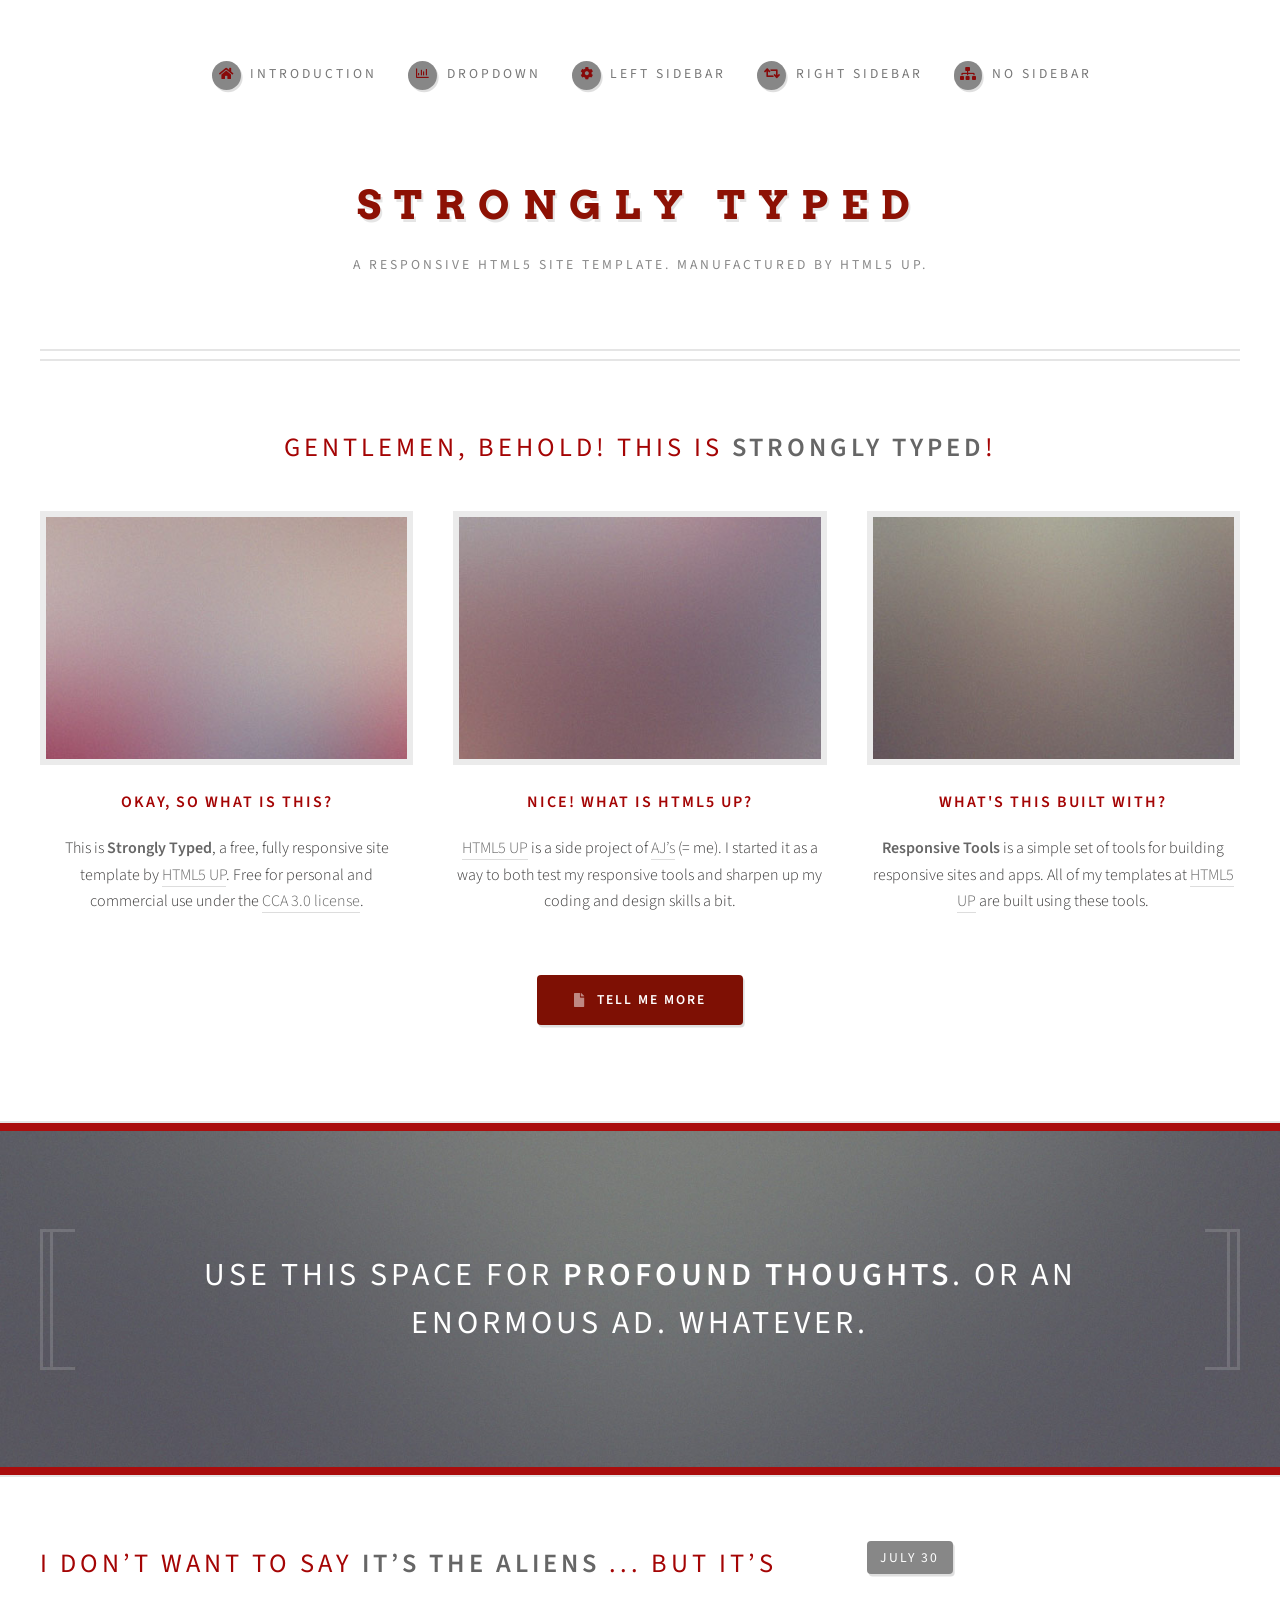
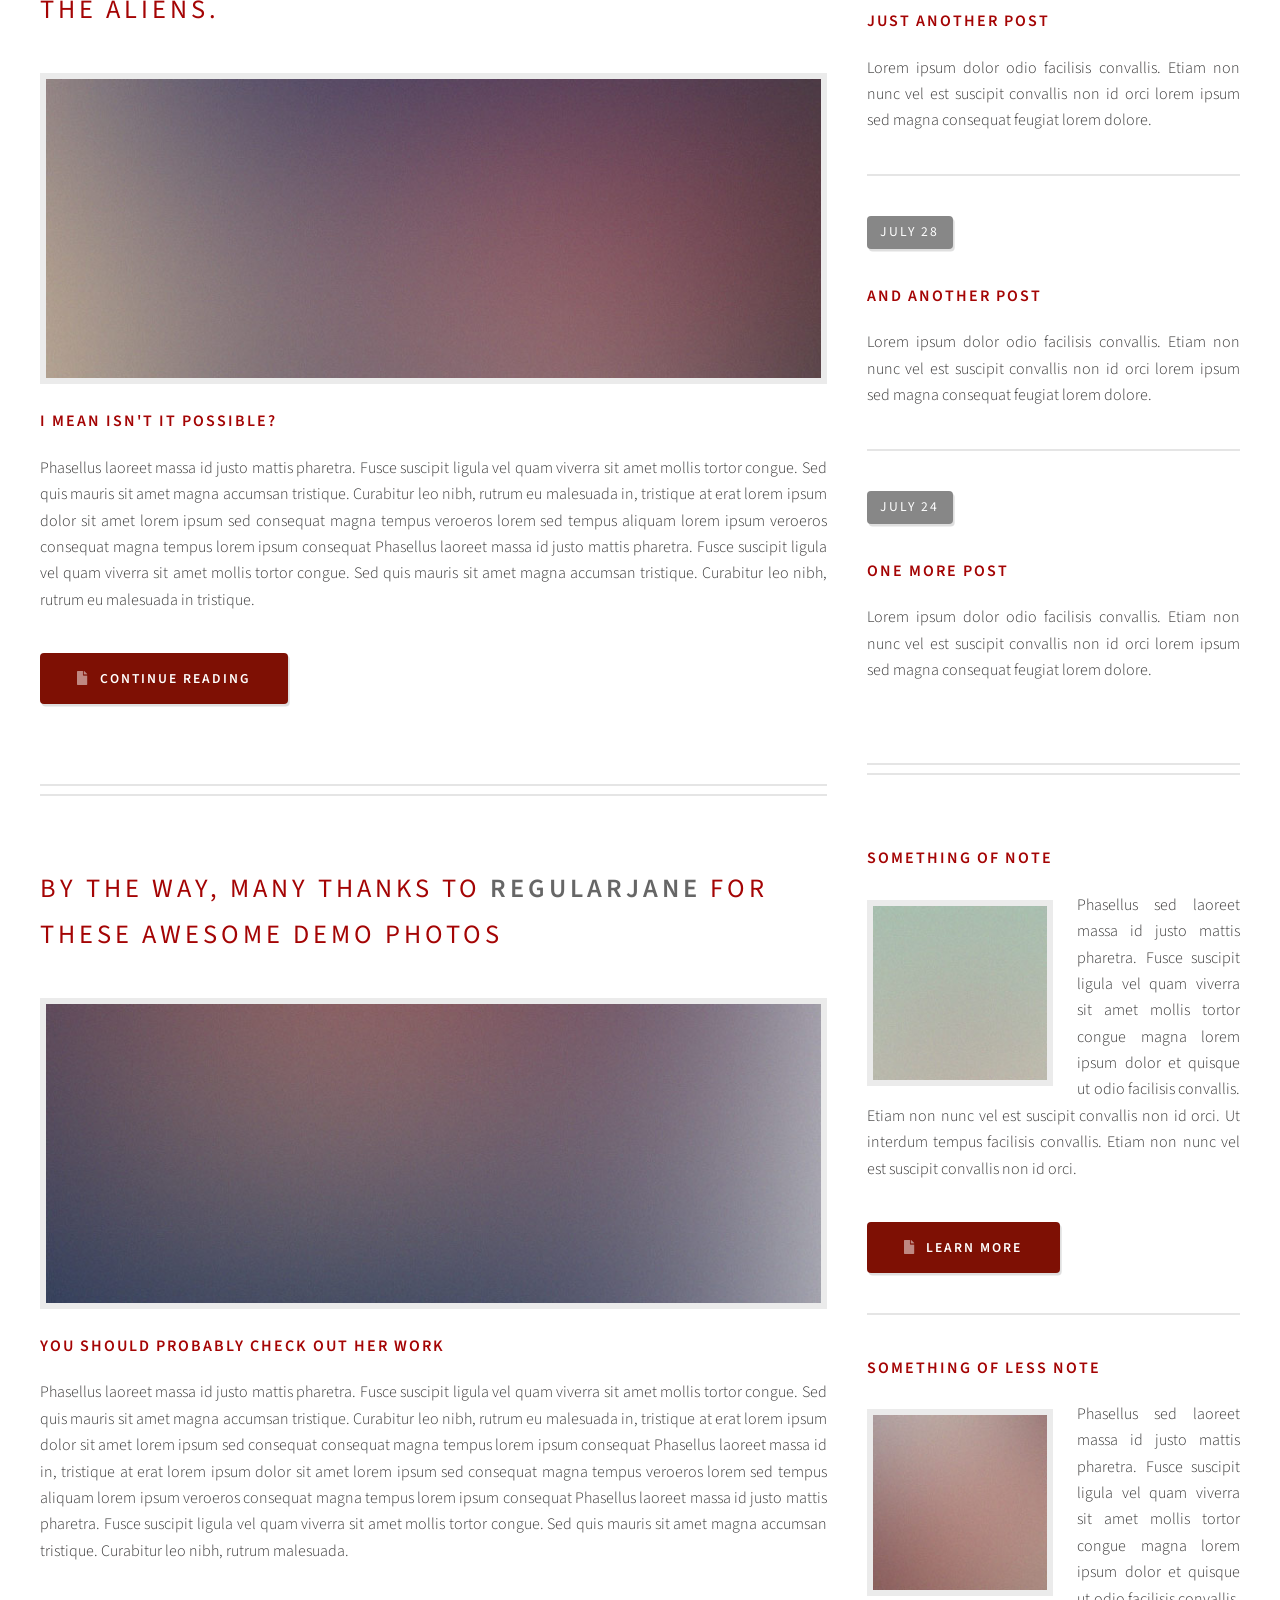
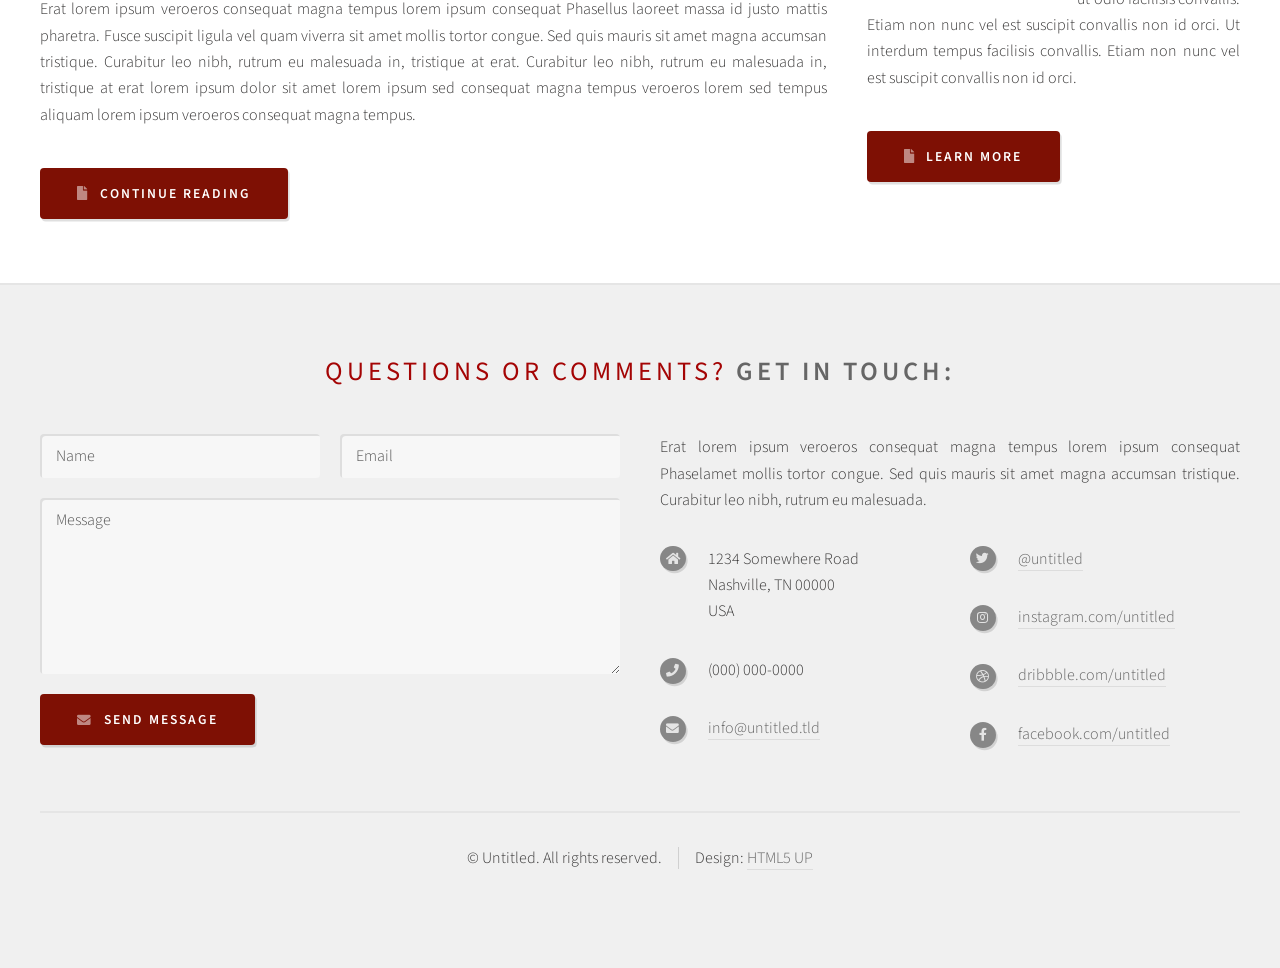
<file: index.html>
<!DOCTYPE HTML>
<!--
	Strongly Typed by HTML5 UP
	html5up.net | @ajlkn
	Free for personal and commercial use under the CCA 3.0 license (html5up.net/license)
-->
<html lang="en">
	<head>
		<title>Strongly Typed by HTML5 UP</title>
		<meta charset="utf-8" />
		<meta name="viewport" content="width=device-width, initial-scale=1" />
		<link rel="stylesheet" href="assets/css/main.css" />
	</head>
	<body class="homepage is-preload">
		<div id="page-wrapper">

			<!-- Header -->
				<section id="header">
					<div class="container">

						<!-- Logo -->
							<h1 id="logo"><a href="index.html">Strongly Typed</a></h1>
							<p>A responsive HTML5 site template. Manufactured by HTML5 UP.</p>

						<!-- Nav -->
							<nav id="nav">
								<ul>
									<li><a class="icon solid fa-home" href="index.html"><span>Introduction</span></a></li>
									<li>
										<a href="#" class="icon fa-chart-bar"><span>Dropdown</span></a>
										<ul>
											<li><a href="#">Lorem ipsum dolor</a></li>
											<li><a href="#">Magna phasellus</a></li>
											<li><a href="#">Etiam dolore nisl</a></li>
											<li>
												<a href="#">Phasellus consequat</a>
												<ul>
													<li><a href="#">Magna phasellus</a></li>
													<li><a href="#">Etiam dolore nisl</a></li>
													<li><a href="#">Phasellus consequat</a></li>
												</ul>
											</li>
											<li><a href="#">Veroeros feugiat</a></li>
										</ul>
									</li>
									<li><a class="icon solid fa-cog" href="left-sidebar.html"><span>Left Sidebar</span></a></li>
									<li><a class="icon solid fa-retweet" href="right-sidebar.html"><span>Right Sidebar</span></a></li>
									<li><a class="icon solid fa-sitemap" href="no-sidebar.html"><span>No Sidebar</span></a></li>
								</ul>
							</nav>

					</div>
				</section>

			<!-- Features -->
				<section id="features">
					<div class="container">
						<header>
							<h2>Gentlemen, behold! This is <strong>Strongly Typed</strong>!</h2>
						</header>
						<div class="row aln-center">
							<div class="col-4 col-6-medium col-12-small">

								<!-- Feature -->
									<section>
										<a href="#" aria-label="facebook" class="image featured"><img src="images/pic01.jpg" alt="" /></a>
										<header>
											<h3>Okay, so what is this?</h3>
										</header>
										<p>This is <strong>Strongly Typed</strong>, a free, fully responsive site template
										by <a href="http://html5up.net">HTML5 UP</a>. Free for personal and commercial use under the
										<a href="http://html5up.net/license">CCA 3.0 license</a>.</p>
									</section>

							</div>
							<div class="col-4 col-6-medium col-12-small">

								<!-- Feature -->
									<section>
										<a href="#" class="image featured"><img src="images/pic02.jpg" alt="" /></a>
										<header>
											<h3>Nice! What is HTML5 UP?</h3>
										</header>
										<p><a href="http://html5up.net">HTML5 UP</a> is a side project of <a href="http://twitter.com/ajlkn">AJ’s</a> (= me).
										I started it as a way to both test my responsive tools and sharpen up my coding
										and design skills a bit.</p>
									</section>

							</div>
							<div class="col-4 col-6-medium col-12-small">

								<!-- Feature -->
									<section>
										<a href="#" class="image featured"><img src="images/pic03.jpg" alt="" /></a>
										<header>
											<h3>What's this built with?</h3>
										</header>
										<p><strong>Responsive Tools</strong> is a simple set of tools for building responsive
										sites and apps. All of my templates at <a href="http://html5up.net">HTML5 UP</a> are built using these tools.</p>
									</section>

							</div>
							<div class="col-12">
								<ul class="actions">
									<li><a href="#" class="button icon solid fa-file">Tell Me More</a></li>
								</ul>
							</div>
						</div>
					</div>
				</section>

			<!-- Banner -->
				<section id="banner">
					<div class="container">
						<p>Use this space for <strong>profound thoughts</strong>.<br />
						Or an enormous ad. Whatever.</p>
					</div>
				</section>

			<!-- Main -->
				<section id="main">
					<div class="container">
						<div class="row">

							<!-- Content -->
								<div id="content" class="col-8 col-12-medium">

									<!-- Post -->
										<article class="box post">
											<header>
												<h2><a href="#">I don’t want to say <strong>it’s the aliens</strong> ...<br />
												but it’s the aliens.</a></h2>
											</header>
											<a href="#" class="image featured"><img src="images/pic04.jpg" alt="" /></a>
											<h3>I mean isn't it possible?</h3>
											<p>Phasellus laoreet massa id justo mattis pharetra. Fusce suscipit
											ligula vel quam viverra sit amet mollis tortor congue. Sed quis mauris
											sit amet magna accumsan tristique. Curabitur leo nibh, rutrum eu malesuada
											in, tristique at erat lorem ipsum dolor sit amet lorem ipsum sed consequat
											magna tempus veroeros lorem sed tempus aliquam lorem ipsum veroeros
											consequat magna tempus lorem ipsum consequat Phasellus laoreet massa id
											justo mattis pharetra. Fusce suscipit ligula vel quam viverra sit amet
											mollis tortor congue. Sed quis mauris sit amet magna accumsan tristique.
											Curabitur leo nibh, rutrum eu malesuada in tristique.</p>
											<ul class="actions">
												<li><a href="#" class="button icon solid fa-file">Continue Reading</a></li>
											</ul>
										</article>

									<!-- Post -->
										<article class="box post">
											<header>
												<h2><a href="#">By the way, many thanks to <strong>regularjane</strong>
												for these awesome demo photos</a></h2>
											</header>
											<a href="#" class="image featured"><img src="images/pic05.jpg" alt="" /></a>
											<h3>You should probably check out her work</h3>
											<p>Phasellus laoreet massa id justo mattis pharetra. Fusce suscipit
											ligula vel quam viverra sit amet mollis tortor congue. Sed quis mauris
											sit amet magna accumsan tristique. Curabitur leo nibh, rutrum eu malesuada
											in, tristique at erat lorem ipsum dolor sit amet lorem ipsum sed consequat
											consequat magna tempus lorem ipsum consequat Phasellus laoreet massa id
											in, tristique at erat lorem ipsum dolor sit amet lorem ipsum sed consequat
											magna tempus veroeros lorem sed tempus aliquam lorem ipsum veroeros
											consequat magna tempus lorem ipsum consequat Phasellus laoreet massa id
											justo mattis pharetra. Fusce suscipit ligula vel quam viverra sit amet
											mollis tortor congue. Sed quis mauris sit amet magna accumsan tristique.
											Curabitur leo nibh, rutrum malesuada.</p>
											<p>Erat lorem ipsum veroeros consequat magna tempus lorem ipsum consequat
											Phasellus laoreet massa id justo mattis pharetra. Fusce suscipit ligula
											vel quam viverra sit amet mollis tortor congue. Sed quis mauris sit amet
											magna accumsan tristique. Curabitur leo nibh, rutrum eu malesuada in,
											tristique at erat. Curabitur leo nibh, rutrum eu malesuada in, tristique
											at erat lorem ipsum dolor sit amet lorem ipsum sed consequat magna
											tempus veroeros lorem sed tempus aliquam lorem ipsum veroeros consequat
											magna tempus.</p>
											<ul class="actions">
												<li><a href="#" class="button icon solid fa-file">Continue Reading</a></li>
											</ul>
										</article>

								</div>

							<!-- Sidebar -->
								<div id="sidebar" class="col-4 col-12-medium">

									<!-- Excerpts -->
										<section>
											<ul class="divided">
												<li>

													<!-- Excerpt -->
														<article class="box excerpt">
															<header>
																<span class="date">July 30</span>
																<h3><a href="#">Just another post</a></h3>
															</header>
															<p>Lorem ipsum dolor odio facilisis convallis. Etiam non nunc vel est
															suscipit convallis non id orci lorem ipsum sed magna consequat feugiat lorem dolore.</p>
														</article>

												</li>
												<li>

													<!-- Excerpt -->
														<article class="box excerpt">
															<header>
																<span class="date">July 28</span>
																<h3><a href="#">And another post</a></h3>
															</header>
															<p>Lorem ipsum dolor odio facilisis convallis. Etiam non nunc vel est
															suscipit convallis non id orci lorem ipsum sed magna consequat feugiat lorem dolore.</p>
														</article>

												</li>
												<li>

													<!-- Excerpt -->
														<article class="box excerpt">
															<header>
																<span class="date">July 24</span>
																<h3><a href="#">One more post</a></h3>
															</header>
															<p>Lorem ipsum dolor odio facilisis convallis. Etiam non nunc vel est
															suscipit convallis non id orci lorem ipsum sed magna consequat feugiat lorem dolore.</p>
														</article>

												</li>
											</ul>
										</section>

									<!-- Highlights -->
										<section>
											<ul class="divided">
												<li>

													<!-- Highlight -->
														<article class="box highlight">
															<header>
																<h3><a href="#">Something of note</a></h3>
															</header>
															<a href="#" class="image left"><img src="images/pic06.jpg" alt="" /></a>
															<p>Phasellus sed laoreet massa id justo mattis pharetra. Fusce suscipit ligula vel quam
															viverra sit amet mollis tortor congue magna lorem ipsum dolor et quisque ut odio facilisis
															convallis. Etiam non nunc vel est suscipit convallis non id orci. Ut interdum tempus
															facilisis convallis. Etiam non nunc vel est suscipit convallis non id orci.</p>
															<ul class="actions">
																<li><a href="#" class="button icon solid fa-file">Learn More</a></li>
															</ul>
														</article>

												</li>
												<li>

													<!-- Highlight -->
														<article class="box highlight">
															<header>
																<h3><a href="#">Something of less note</a></h3>
															</header>
															<a href="#" class="image left"><img src="images/pic07.jpg" alt="" /></a>
															<p>Phasellus sed laoreet massa id justo mattis pharetra. Fusce suscipit ligula vel quam
															viverra sit amet mollis tortor congue magna lorem ipsum dolor et quisque ut odio facilisis
															convallis. Etiam non nunc vel est suscipit convallis non id orci. Ut interdum tempus
															facilisis convallis. Etiam non nunc vel est suscipit convallis non id orci.</p>
															<ul class="actions">
																<li><a href="#" class="button icon solid fa-file">Learn More</a></li>
															</ul>
														</article>

												</li>
											</ul>
										</section>

								</div>

						</div>
					</div>
				</section>

			<!-- Footer -->
				<section id="footer">
					<div class="container">
						<header>
							<h2>Questions or comments? <strong>Get in touch:</strong></h2>
						</header>
						<div class="row">
							<div class="col-6 col-12-medium">
								<section>
									<form method="post" action="#">
										<div class="row gtr-50">
											<div class="col-6 col-12-small">
												<input name="name" placeholder="Name" type="text" />
											</div>
											<div class="col-6 col-12-small">
												<input name="email" placeholder="Email" type="text" />
											</div>
											<div class="col-12">
												<textarea name="message" placeholder="Message"></textarea>
											</div>
											<div class="col-12">
												<a href="#" class="form-button-submit button icon solid fa-envelope">Send Message</a>
											</div>
										</div>
									</form>
								</section>
							</div>
							<div class="col-6 col-12-medium">
								<section>
									<p>Erat lorem ipsum veroeros consequat magna tempus lorem ipsum consequat Phaselamet
									mollis tortor congue. Sed quis mauris sit amet magna accumsan tristique. Curabitur
									leo nibh, rutrum eu malesuada.</p>
									<div class="row">
										<div class="col-6 col-12-small">
											<ul class="icons">
												<li class="icon solid fa-home">
													1234 Somewhere Road<br />
													Nashville, TN 00000<br />
													USA
												</li>
												<li class="icon solid fa-phone">
													(000) 000-0000
												</li>
												<li class="icon solid fa-envelope">
													<a href="#">info@untitled.tld</a>
												</li>
											</ul>
										</div>
										<div class="col-6 col-12-small">
											<ul class="icons">
												<li class="icon brands fa-twitter">
													<a href="#">@untitled</a>
												</li>
												<li class="icon brands fa-instagram">
													<a href="#">instagram.com/untitled</a>
												</li>
												<li class="icon brands fa-dribbble">
													<a href="#">dribbble.com/untitled</a>
												</li>
												<li class="icon brands fa-facebook-f">
													<a href="#">facebook.com/untitled</a>
												</li>
											</ul>
										</div>
									</div>
								</section>
							</div>
						</div>
					</div>
					<div id="copyright" class="container">
						<ul class="links">
							<li>&copy; Untitled. All rights reserved.</li><li>Design: <a href="http://html5up.net">HTML5 UP</a></li>
						</ul>
					</div>
				</section>

		</div>

		<!-- Scripts -->
			<script src="assets/js/jquery.min.js"></script>
			<script src="assets/js/jquery.dropotron.min.js"></script>
			<script src="assets/js/browser.min.js"></script>
			<script src="assets/js/breakpoints.min.js"></script>
			<script src="assets/js/util.js"></script>
			<script src="assets/js/main.js"></script>

	</body>
</html>
</file>
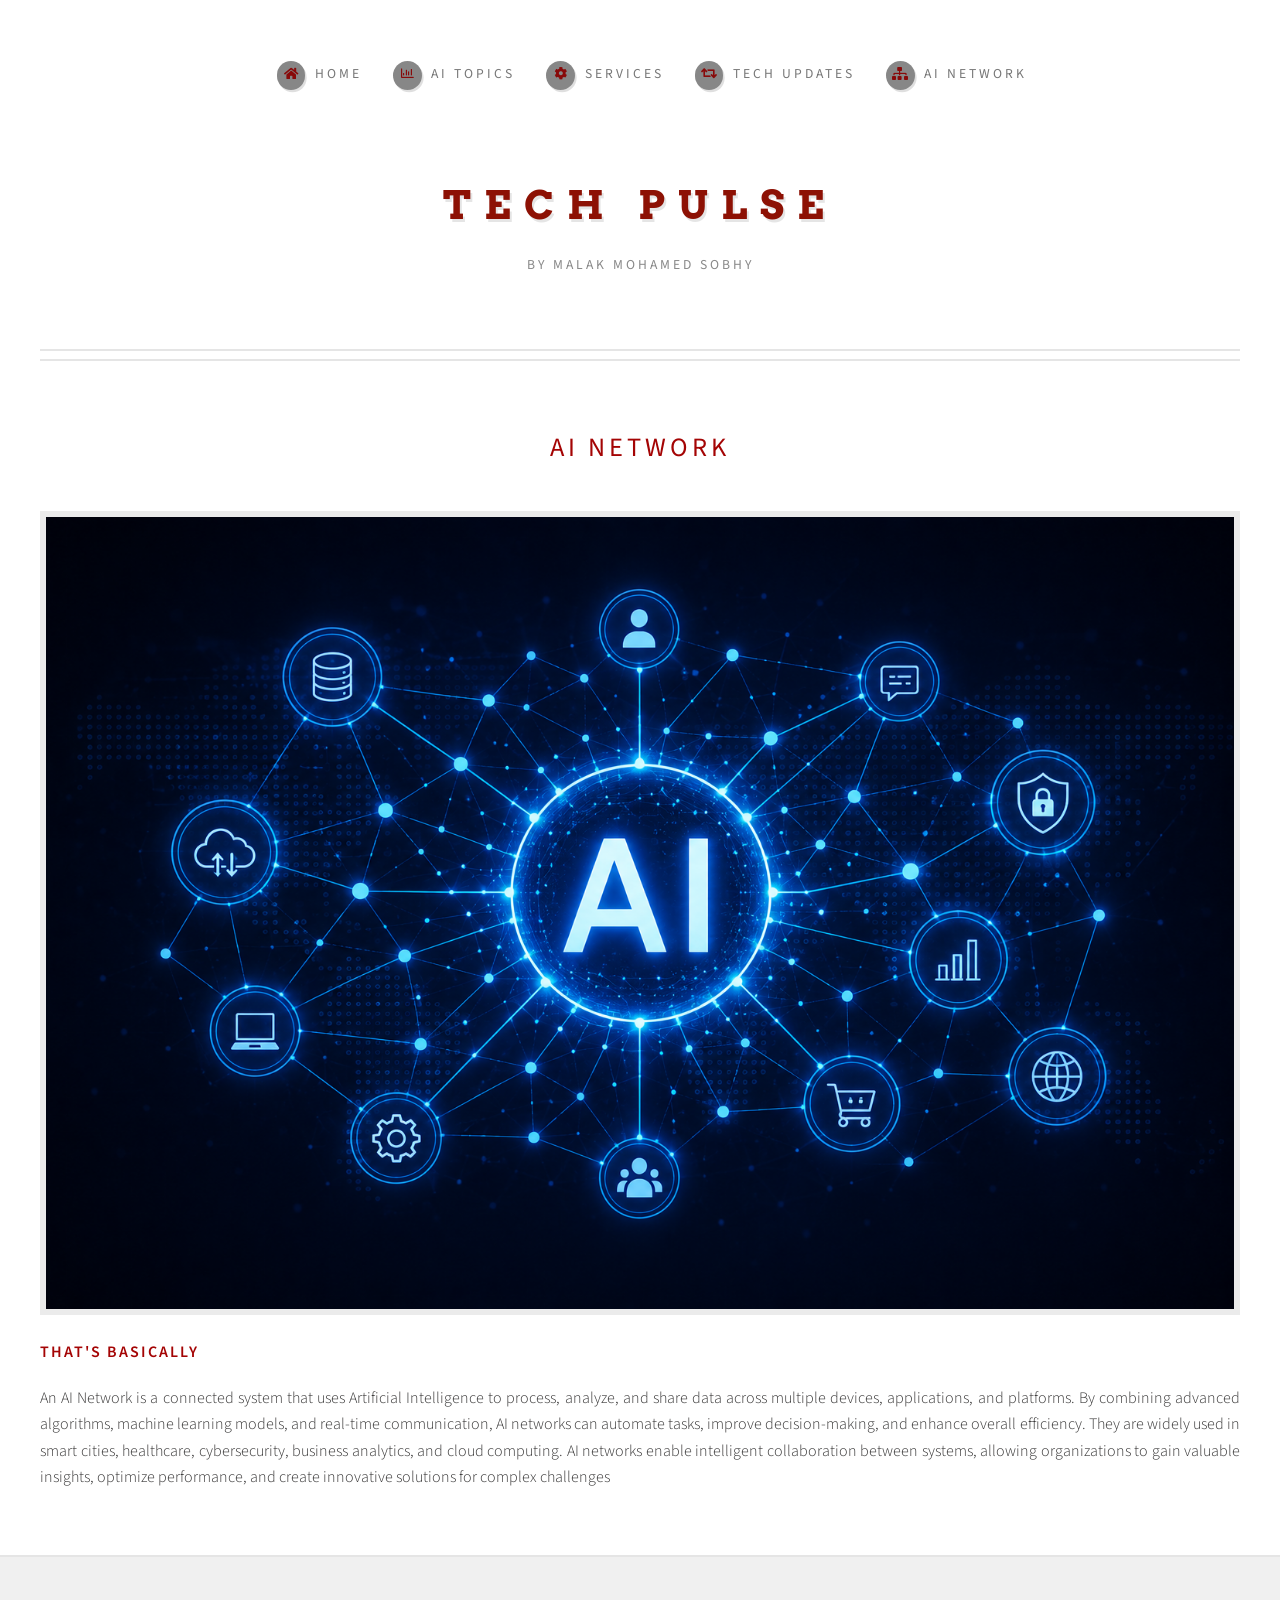
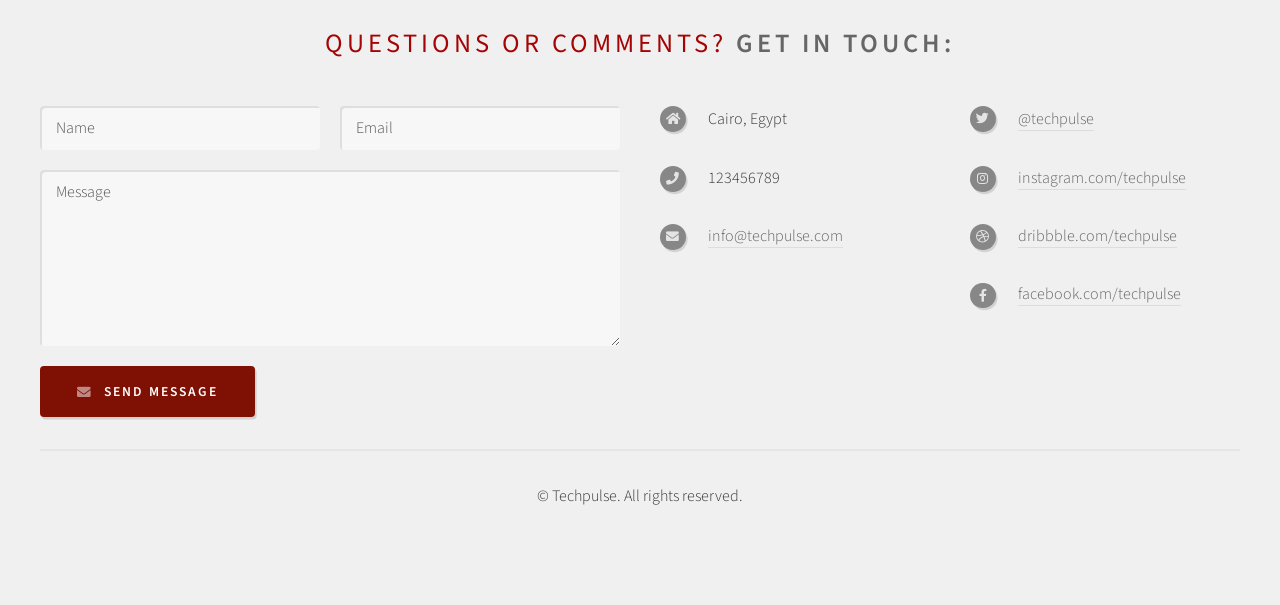
<file: ai-network.html>
<!DOCTYPE HTML>
<!--
	Strongly Typed by HTML5 UP
	html5up.net | @ajlkn
	Free for personal and commercial use under the CCA 3.0 license (html5up.net/license)
-->
<html lang="en">
	<head>
		<title>AI Network - Tech Pulse</title>
		<meta charset="utf-8" />
		<meta name="viewport" content="width=device-width, initial-scale=1, user-scalable=no" />
		<link rel="stylesheet" href="assets/css/main.css" />
	</head>
	<body class="no-sidebar is-preload">
		<div id="page-wrapper">

			<!-- Header -->
				<section id="header">
					<div class="container">

						<!-- Logo -->
							<h1 id="logo"><a href="index.html">Tech Pulse</a></h1>
							<p>By Malak Mohamed Sobhy</p>

						<!-- Nav -->
							<nav id="nav">
								<ul>
									<li><a class="icon solid fa-home" href="index.html"><span>Home</span></a></li>
									<li>
										<a href="#" class="icon fa-chart-bar"><span>AI Topics</span></a>
										<ul>
											<li><a href="#">Web Development</a></li>
											<li><a href="#">Mobile Apps</a></li>
											<li><a href="#">UI/UX Design</a></li>
											<li>
												<a href="#">Artificial Intelligence</a>
											</li>
											<li><a href="#">Tech News</a></li>
										</ul>
									</li>
									<li><a class="icon solid fa-cog" href="services.html"><span>Services</span></a></li>
									<li><a class="icon solid fa-retweet" href="tech-updates.html"><span>Tech Updates</span></a></li>
									<li><a class="icon solid fa-sitemap" href="ai-network.html"><span>AI Network</span></a></li>
								</ul>
							</nav>

					</div>
				</section>

			<!-- Main -->
				<section id="main">
					<div class="container">
						<div id="content">

							<!-- Post -->
								<article class="box post">
									<header>
										<h2> AI Network</h2>
									</header>
									<span class="image featured"><img src="images/pic7.png" alt="" /></span>
									<h3>that's basically </h3>
									<p>
										An AI Network is a connected system that uses Artificial Intelligence to process, 
										analyze, and share data across multiple devices, applications, and platforms.
										By combining advanced algorithms, machine learning models, and real-time communication,
										AI networks can automate tasks, improve decision-making, and enhance overall efficiency.
									 They are widely used in smart cities, healthcare, cybersecurity, business analytics, and cloud computing.
									 AI networks enable intelligent collaboration between systems, allowing organizations to gain valuable insights,
									 optimize performance, and create innovative solutions for complex challenges
									</p>
								</article>

						</div>
					</div>
				</section>

			<!-- Footer -->
				<section id="footer">
					<div class="container">
						<header>
							<h2>Questions or comments? <strong>Get in touch:</strong></h2>
						</header>
						<div class="row">
							<div class="col-6 col-12-medium">
								<section>
									<form method="post" action="#">
										<div class="row gtr-50">
											<div class="col-6 col-12-small">
												<input name="name" placeholder="Name" type="text" />
											</div>
											<div class="col-6 col-12-small">
												<input name="email" placeholder="Email" type="text" />
											</div>
											<div class="col-12">
												<textarea name="message" placeholder="Message"></textarea>
											</div>
											<div class="col-12">
												<a href="#" class="form-button-submit button icon solid fa-envelope">Send Message</a>
											</div>
										</div>
									</form>
								</section>
							</div>
							<div class="col-6 col-12-medium">
								<section>
									<div class="row">
										<div class="col-6 col-12-small">
											<ul class="icons">
												<li class="icon solid fa-home">
													Cairo, Egypt
												</li>
												<li class="icon solid fa-phone">
													123456789
												</li>
												<li class="icon solid fa-envelope">
													<a href="#">info@techpulse.com</a>
												</li>
											</ul>
										</div>
										<div class="col-6 col-12-small">
											<ul class="icons">
												<li class="icon brands fa-twitter">
													<a href="#">@techpulse</a>
												</li>
												<li class="icon brands fa-instagram">
													<a href="#">instagram.com/techpulse</a>
												</li>
												<li class="icon brands fa-dribbble">
													<a href="#">dribbble.com/techpulse</a>
												</li>
												<li class="icon brands fa-facebook-f">
													<a href="#">facebook.com/techpulse</a>
												</li>
											</ul>
										</div>
									</div>
								</section>
							</div>
						</div>
					</div>
					<div id="copyright" class="container">
						<ul class="links">
							<li>&copy; Techpulse. All rights reserved.</li>
						</ul>
					</div>
				</section>

		</div>

		<!-- Scripts -->
			<script src="assets/js/jquery.min.js"></script>
			<script src="assets/js/jquery.dropotron.min.js"></script>
			<script src="assets/js/browser.min.js"></script>
			<script src="assets/js/breakpoints.min.js"></script>
			<script src="assets/js/util.js"></script>
			<script src="assets/js/main.js"></script>

	</body>
</html>
</file>
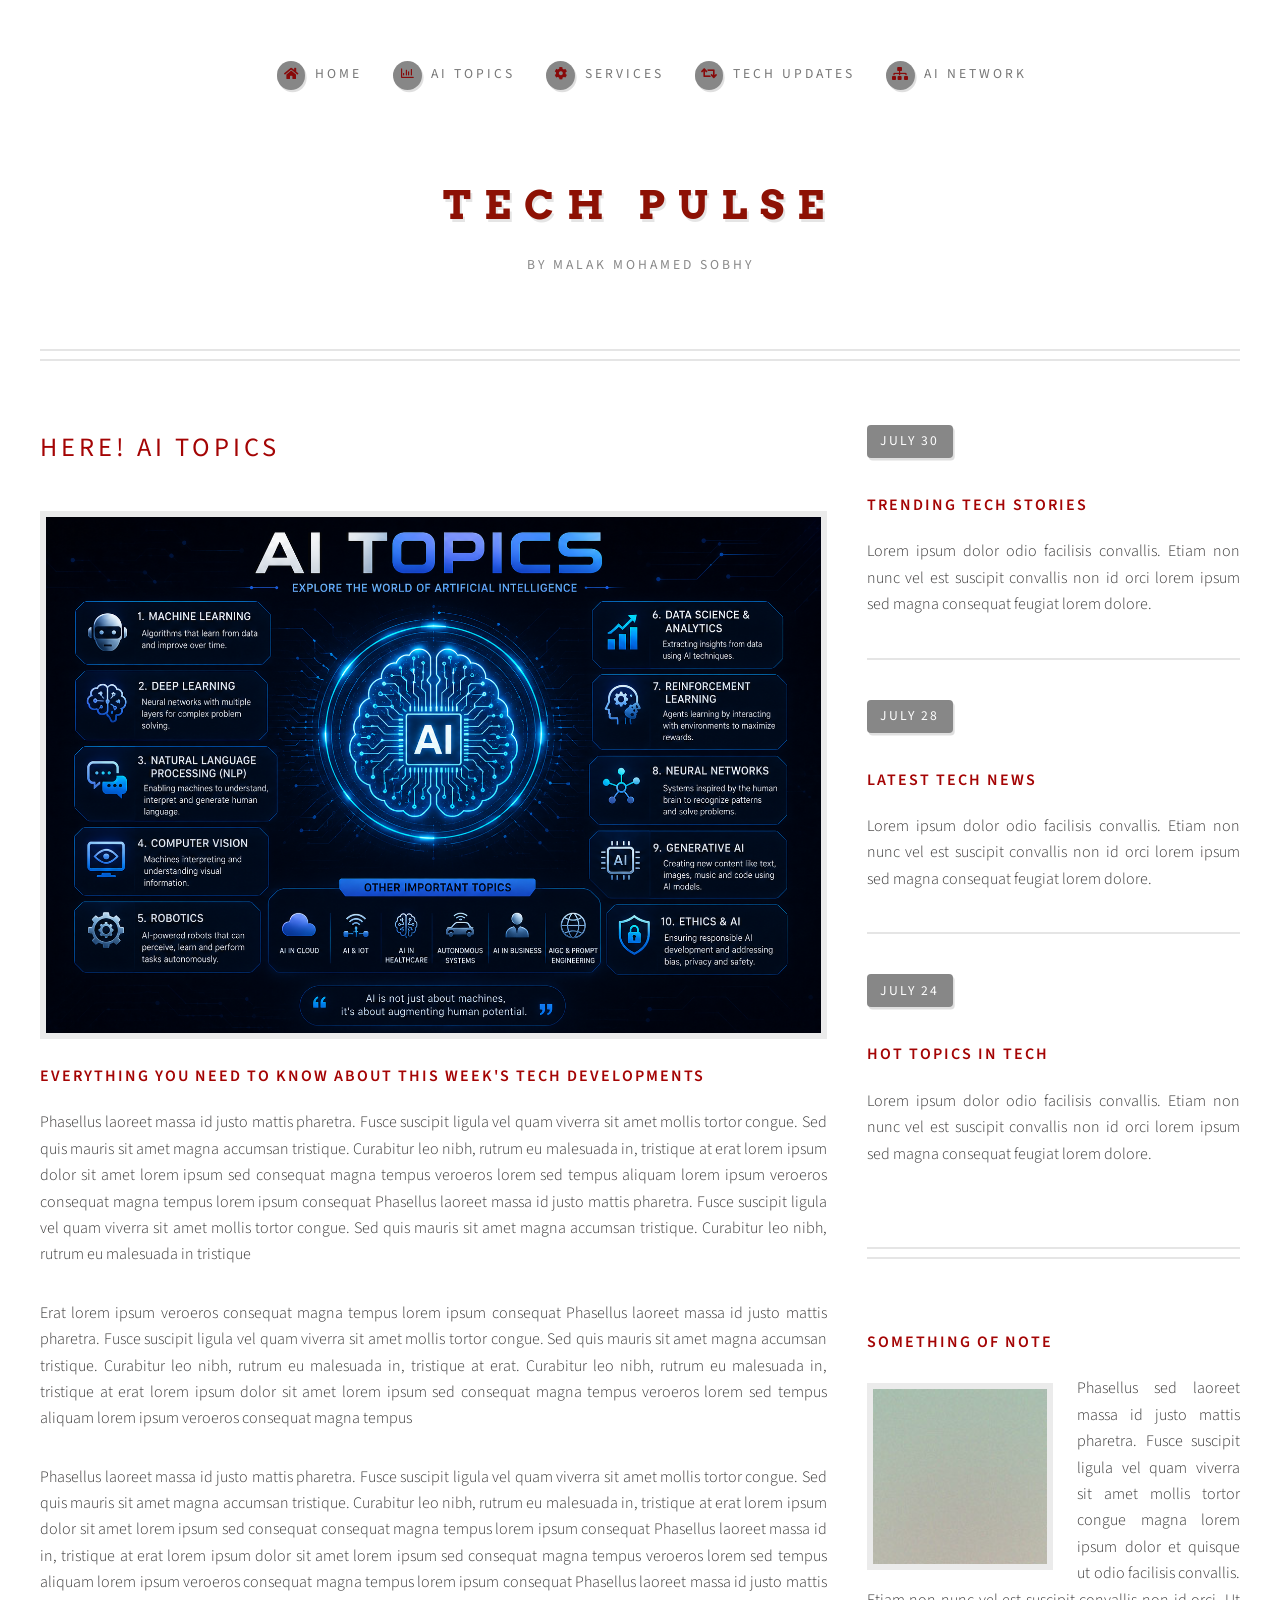
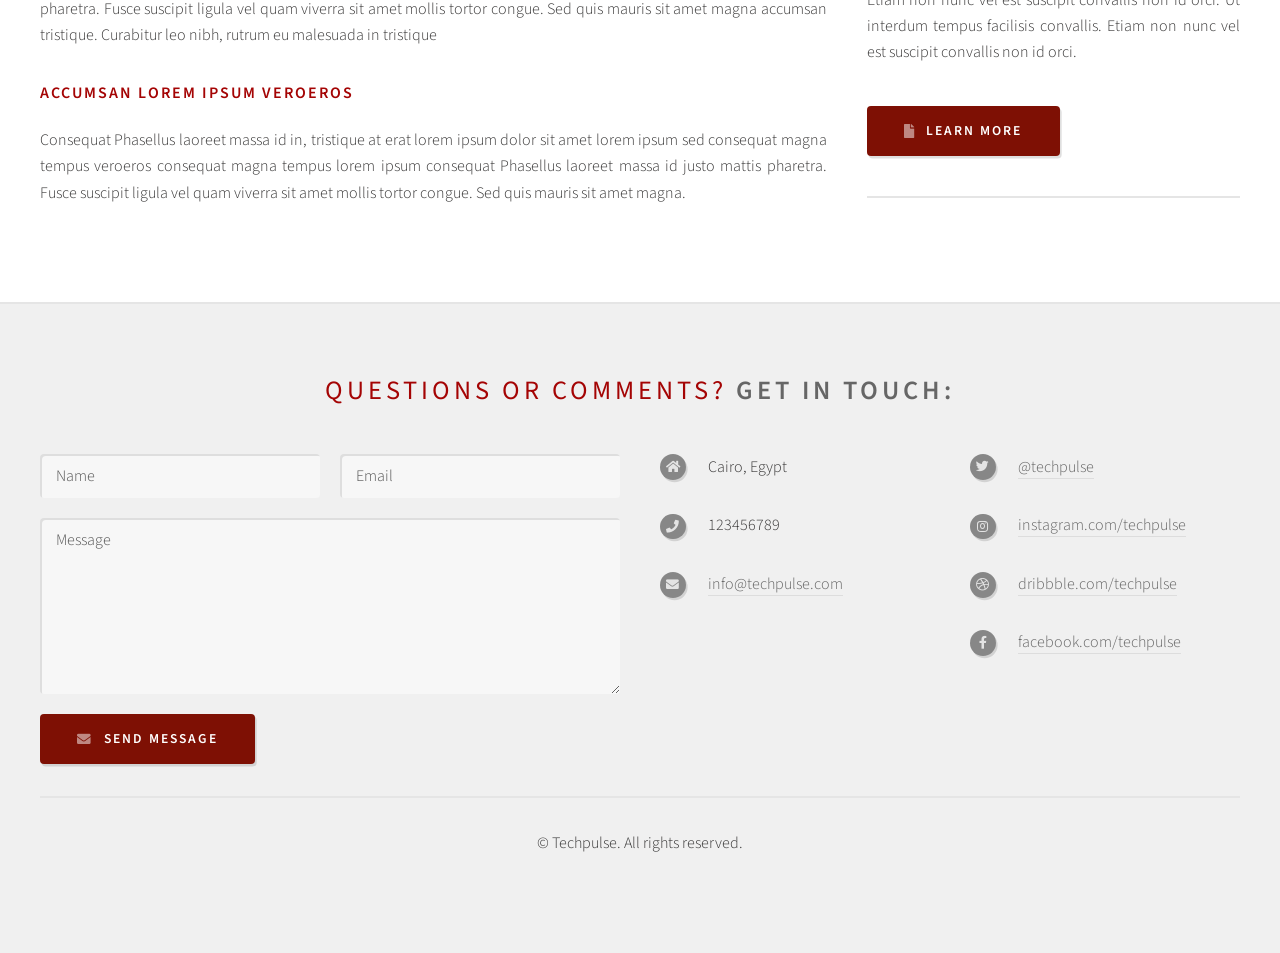
<file: ai-topics.html>
<!DOCTYPE HTML>
<!--
	Strongly Typed by HTML5 UP
	html5up.net | @ajlkn
	Free for personal and commercial use under the CCA 3.0 license (html5up.net/license)
-->
<html lang="en">
	<head>
		<title>AI Topics - Tech Pulse</title>
		<meta charset="utf-8" />
		<meta name="viewport" content="width=device-width, initial-scale=1, user-scalable=no" />
		<link rel="stylesheet" href="assets/css/main.css" />
	</head>
	<body class="right-sidebar is-preload">
		<div id="page-wrapper">

			<!-- Header -->
				<section id="header">
					<div class="container">

						<!-- Logo -->
							<h1 id="logo"><a href="index.html">Tech Pulse</a></h1>
							<p>By Malak Mohamed Sobhy</p>

						<!-- Nav -->
							<nav id="nav">
								<ul>
									<li><a class="icon solid fa-home" href="index.html"><span>Home</span></a></li>
									<li>
										<a href="ai-topics.html" class="icon fa-chart-bar"><span>AI Topics</span></a>
										<ul>
											<li><a href="web-development.html">Web Development</a></li>
											<li><a href="deep-learning.html">Deep Learning</a></li>
											<li><a href="software-engineering.html">Software Engineering</a></li>
											<li><a href="artificial-intelligence.html">Artificial Intelligence</a></li>
											<li><a href="tech-news.html">Tech News</a></li>
										</ul>
									</li>
									<li><a class="icon solid fa-cog" href="services.html"><span>Services</span></a></li>
									<li><a class="icon solid fa-retweet" href="tech-updates.html"><span>Tech Updates</span></a></li>
									<li><a class="icon solid fa-sitemap" href="ai-network.html"><span>AI Network</span></a></li>
								</ul>
							</nav>

					</div>
				</section>

			<!-- Main -->
				<section id="main">
					<div class="container">
						<div class="row">

							<!-- Content -->
								<div id="content" class="col-8 col-12-medium">

									<!-- Post -->
										<article class="box post">
											<header>
												<h2> here! AI Topics</h2>
											</header>
											<span class="image featured"><img src="images/pic10.png" alt="" /></span>
											<h3>Everything you need to know about this week's tech developments</h3>
											<p>Phasellus laoreet massa id justo mattis pharetra. Fusce suscipit
											ligula vel quam viverra sit amet mollis tortor congue. Sed quis mauris
											sit amet magna accumsan tristique. Curabitur leo nibh, rutrum eu malesuada
											in, tristique at erat lorem ipsum dolor sit amet lorem ipsum sed consequat
											magna tempus veroeros lorem sed tempus aliquam lorem ipsum veroeros
											consequat magna tempus lorem ipsum consequat Phasellus laoreet massa id
											justo mattis pharetra. Fusce suscipit ligula vel quam viverra sit amet
											mollis tortor congue. Sed quis mauris sit amet magna accumsan tristique.
											Curabitur leo nibh, rutrum eu malesuada in tristique</p>
											<p>Erat lorem ipsum veroeros consequat magna tempus lorem ipsum consequat
											Phasellus laoreet massa id justo mattis pharetra. Fusce suscipit ligula
											vel quam viverra sit amet mollis tortor congue. Sed quis mauris sit amet
											magna accumsan tristique. Curabitur leo nibh, rutrum eu malesuada in,
											tristique at erat. Curabitur leo nibh, rutrum eu malesuada in, tristique
											at erat lorem ipsum dolor sit amet lorem ipsum sed consequat magna
											tempus veroeros lorem sed tempus aliquam lorem ipsum veroeros consequat
											magna tempus</p>
											<p>Phasellus laoreet massa id justo mattis pharetra. Fusce suscipit
											ligula vel quam viverra sit amet mollis tortor congue. Sed quis mauris
											sit amet magna accumsan tristique. Curabitur leo nibh, rutrum eu malesuada
											in, tristique at erat lorem ipsum dolor sit amet lorem ipsum sed consequat
											consequat magna tempus lorem ipsum consequat Phasellus laoreet massa id
											in, tristique at erat lorem ipsum dolor sit amet lorem ipsum sed consequat
											magna tempus veroeros lorem sed tempus aliquam lorem ipsum veroeros
											consequat magna tempus lorem ipsum consequat Phasellus laoreet massa id
											justo mattis pharetra. Fusce suscipit ligula vel quam viverra sit amet
											mollis tortor congue. Sed quis mauris sit amet magna accumsan tristique.
											Curabitur leo nibh, rutrum eu malesuada in tristique</p>
											<h3>Accumsan lorem ipsum veroeros</h3>
											<p>Consequat Phasellus laoreet massa id in, tristique at erat lorem
											ipsum dolor sit amet lorem ipsum sed consequat magna tempus veroeros
											consequat magna tempus lorem ipsum consequat Phasellus laoreet massa id
											justo mattis pharetra. Fusce suscipit ligula vel quam viverra sit amet
											mollis tortor congue. Sed quis mauris sit amet magna.</p>
											
										</article>

								</div>

							<!-- Sidebar -->
								<div id="sidebar" class="col-4 col-12-medium">

									<!-- Excerpts -->
										<section>
											<ul class="divided">
												<li>

													<!-- Excerpt -->
														<article class="box excerpt">
															<header>
																<span class="date">July 30</span>
																<h3><a href="#">trending tech stories</a></h3>
															</header>
															<p>Lorem ipsum dolor odio facilisis convallis. Etiam non nunc vel est
															suscipit convallis non id orci lorem ipsum sed magna consequat feugiat lorem dolore.</p>
														</article>

												</li>
												<li>

													<!-- Excerpt -->
														<article class="box excerpt">
															<header>
																<span class="date">July 28</span>
																<h3><a href="#">Latest Tech News</a></h3>
															</header>
															<p>Lorem ipsum dolor odio facilisis convallis. Etiam non nunc vel est
															suscipit convallis non id orci lorem ipsum sed magna consequat feugiat lorem dolore.</p>
														</article>

												</li>
												<li>

													<!-- Excerpt -->
														<article class="box excerpt">
															<header>
																<span class="date">July 24</span>
																<h3><a href="#">hot topics in tech</a></h3>
															</header>
															<p>Lorem ipsum dolor odio facilisis convallis. Etiam non nunc vel est
															suscipit convallis non id orci lorem ipsum sed magna consequat feugiat lorem dolore.</p>
														</article>

												</li>
											</ul>
										</section>

									<!-- Highlights -->
										<section>
											<ul class="divided">
												<li>

													<!-- Highlight -->
														<article class="box highlight">
															<header>
																<h3><a href="#">Something of note</a></h3>
															</header>
															<a href="#" class="image left"><img src="images/pic06.jpg" alt="" /></a>
															<p>Phasellus sed laoreet massa id justo mattis pharetra. Fusce suscipit ligula vel quam
															viverra sit amet mollis tortor congue magna lorem ipsum dolor et quisque ut odio facilisis
															convallis. Etiam non nunc vel est suscipit convallis non id orci. Ut interdum tempus
															facilisis convallis. Etiam non nunc vel est suscipit convallis non id orci.</p>
															<ul class="actions">
																<li><a href="#" class="button icon solid fa-file">Learn More</a></li>
															</ul>
														</article>

												</li>
												<li>

													<!-- Highlight -->
														<article class="box highlight">
															
														</article>

												</li>
											</ul>
										</section>

								</div>

						</div>
					</div>
				</section>

			<!-- Footer -->
				<section id="footer">
					<div class="container">
						<header>
							<h2>Questions or comments? <strong>Get in touch:</strong></h2>
						</header>
						<div class="row">
							<div class="col-6 col-12-medium">
								<section>
									<form method="post" action="#">
										<div class="row gtr-50">
											<div class="col-6 col-12-small">
												<input name="name" placeholder="Name" type="text" />
											</div>
											<div class="col-6 col-12-small">
												<input name="email" placeholder="Email" type="text" />
											</div>
											<div class="col-12">
												<textarea name="message" placeholder="Message"></textarea>
											</div>
											<div class="col-12">
												<a href="#" class="form-button-submit button icon solid fa-envelope">Send Message</a>
											</div>
										</div>
									</form>
								</section>
							</div>
							<div class="col-6 col-12-medium">
								<section>
									<div class="row">
										<div class="col-6 col-12-small">
											<ul class="icons">
												<li class="icon solid fa-home">
													Cairo, Egypt
												</li>
												<li class="icon solid fa-phone">
													123456789
												</li>
												<li class="icon solid fa-envelope">
													<a href="#">info@techpulse.com</a>
												</li>
											</ul>
										</div>
										<div class="col-6 col-12-small">
											<ul class="icons">
												<li class="icon brands fa-twitter">
													<a href="#">@techpulse</a>
												</li>
												<li class="icon brands fa-instagram">
													<a href="#">instagram.com/techpulse</a>
												</li>
												<li class="icon brands fa-dribbble">
													<a href="#">dribbble.com/techpulse</a>
												</li>
												<li class="icon brands fa-facebook-f">
													<a href="#">facebook.com/techpulse</a>
												</li>
											</ul>
										</div>
									</div>
								</section>
							</div>
						</div>
					</div>
					<div id="copyright" class="container">
						<ul class="links">
							<li>&copy; Techpulse. All rights reserved.</li>
						</ul>
					</div>
				</section>

		</div>

		<!-- Scripts -->
			<script src="assets/js/jquery.min.js"></script>
			<script src="assets/js/jquery.dropotron.min.js"></script>
			<script src="assets/js/browser.min.js"></script>
			<script src="assets/js/breakpoints.min.js"></script>
			<script src="assets/js/util.js"></script>
			<script src="assets/js/main.js"></script>

	</body>
</html>
</file>
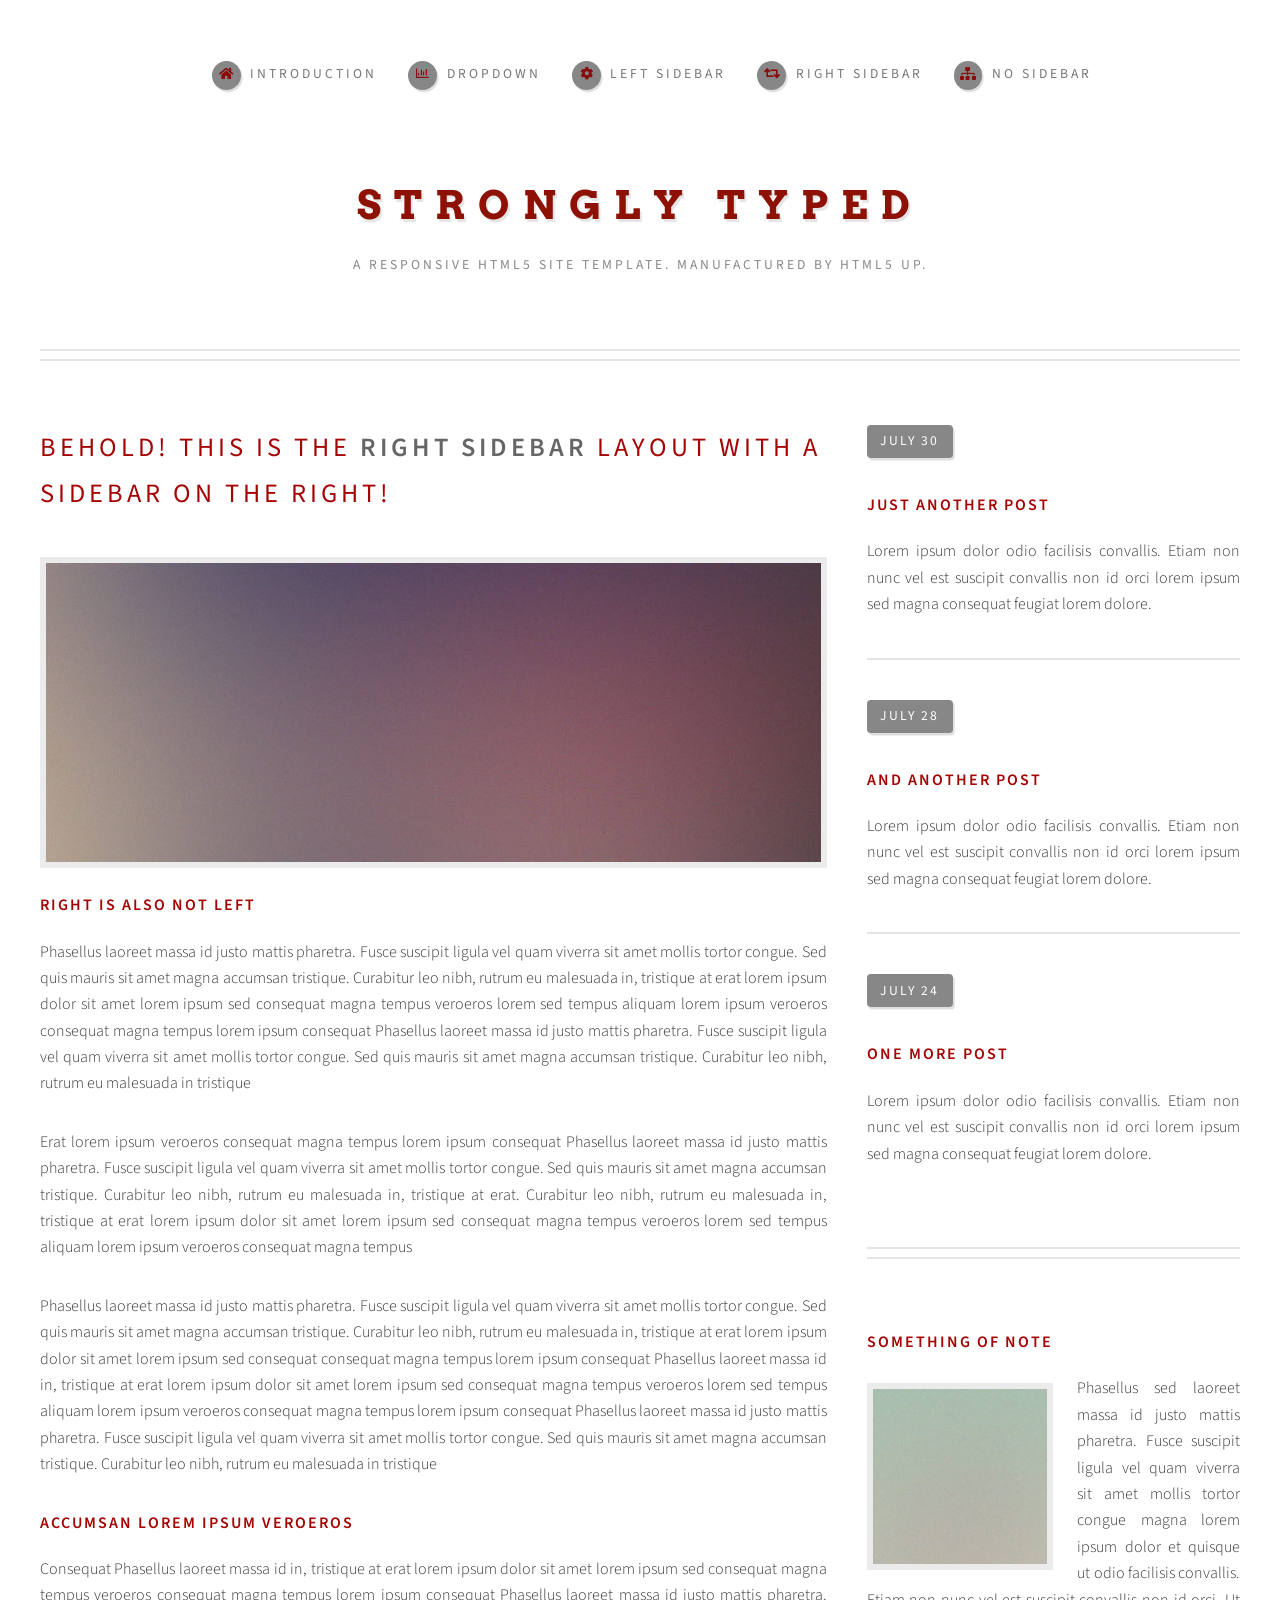
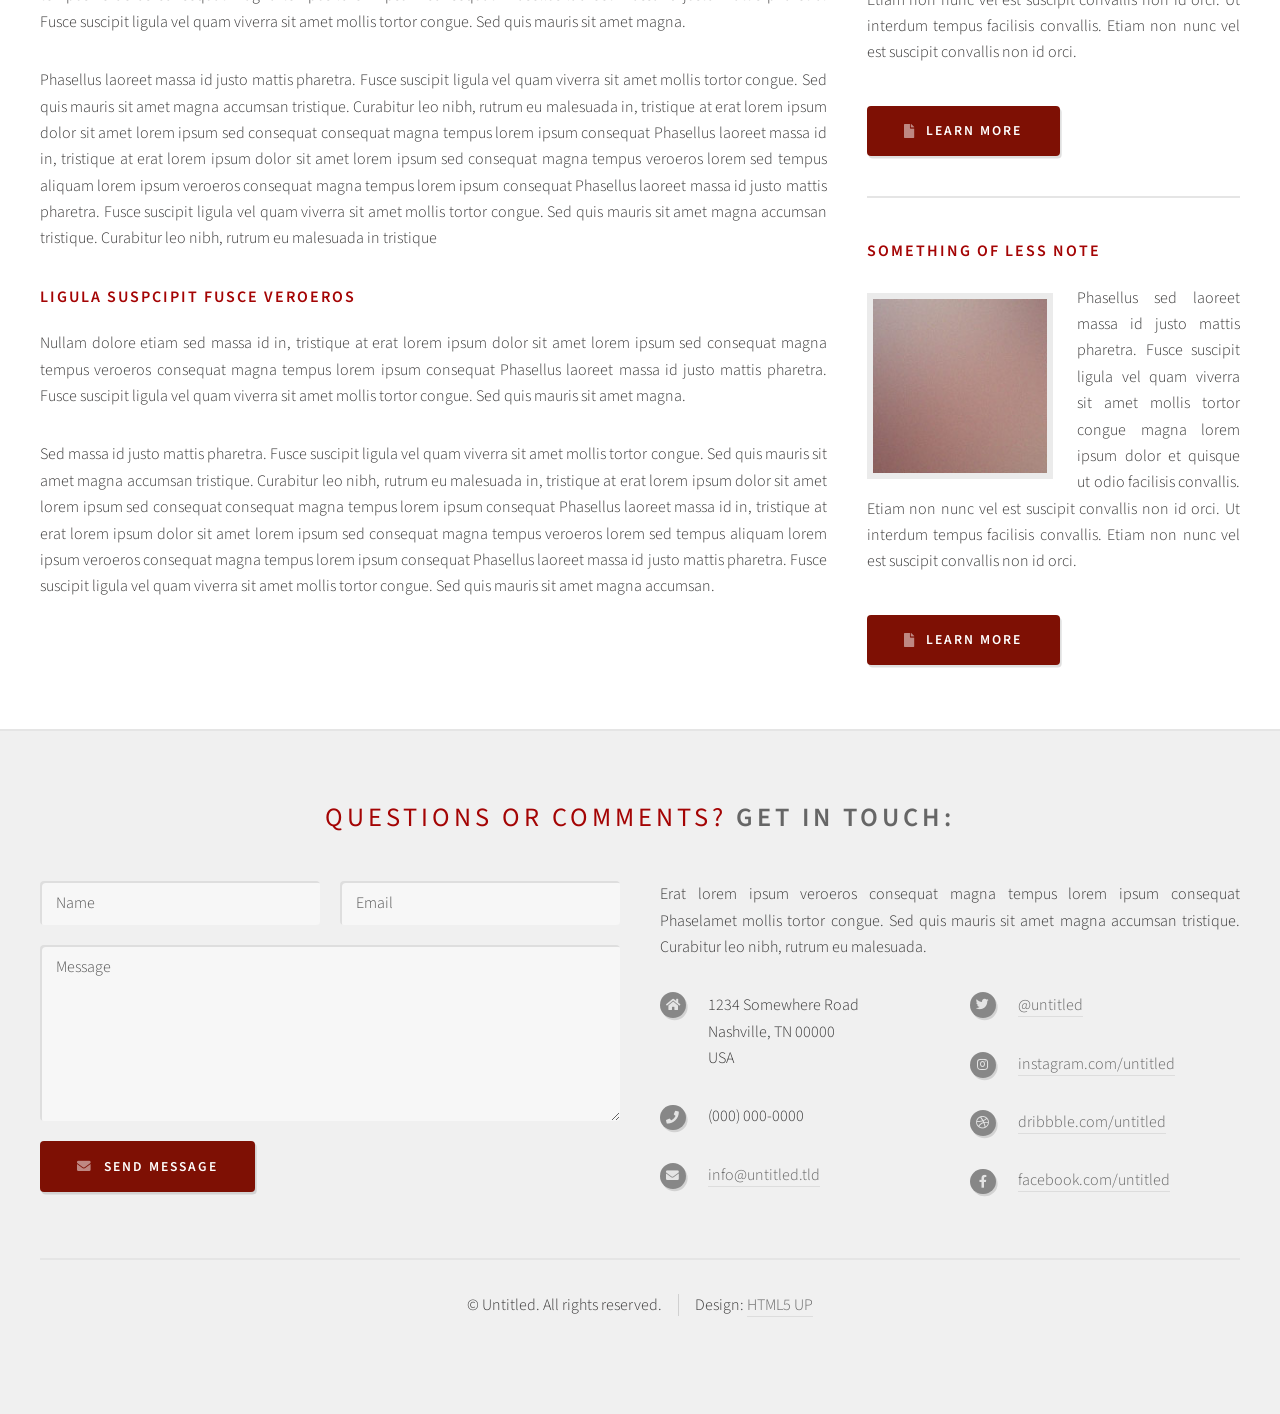
<file: right-sidebar.html>
<!DOCTYPE HTML>
<!--
	Strongly Typed by HTML5 UP
	html5up.net | @ajlkn
	Free for personal and commercial use under the CCA 3.0 license (html5up.net/license)
-->
<html lang="en">
	<head>
		<title>Right Sidebar - Strongly Typed by HTML5 UP</title>
		<meta charset="utf-8" />
		<meta name="viewport" content="width=device-width, initial-scale=1, user-scalable=no" />
		<link rel="stylesheet" href="assets/css/main.css" />
	</head>
	<body class="right-sidebar is-preload">
		<div id="page-wrapper">

			<!-- Header -->
				<section id="header">
					<div class="container">

						<!-- Logo -->
							<h1 id="logo"><a href="index.html">Strongly Typed</a></h1>
							<p>A responsive HTML5 site template. Manufactured by HTML5 UP.</p>

						<!-- Nav -->
							<nav id="nav">
								<ul>
									<li><a class="icon solid fa-home" href="index.html"><span>Introduction</span></a></li>
									<li>
										<a href="#" class="icon fa-chart-bar"><span>Dropdown</span></a>
										<ul>
											<li><a href="#">Lorem ipsum dolor</a></li>
											<li><a href="#">Magna phasellus</a></li>
											<li><a href="#">Etiam dolore nisl</a></li>
											<li>
												<a href="#">Phasellus consequat</a>
												<ul>
													<li><a href="#">Magna phasellus</a></li>
													<li><a href="#">Etiam dolore nisl</a></li>
													<li><a href="#">Phasellus consequat</a></li>
												</ul>
											</li>
											<li><a href="#">Veroeros feugiat</a></li>
										</ul>
									</li>
									<li><a class="icon solid fa-cog" href="left-sidebar.html"><span>Left Sidebar</span></a></li>
									<li><a class="icon solid fa-retweet" href="right-sidebar.html"><span>Right Sidebar</span></a></li>
									<li><a class="icon solid fa-sitemap" href="no-sidebar.html"><span>No Sidebar</span></a></li>
								</ul>
							</nav>

					</div>
				</section>

			<!-- Main -->
				<section id="main">
					<div class="container">
						<div class="row">

							<!-- Content -->
								<div id="content" class="col-8 col-12-medium">

									<!-- Post -->
										<article class="box post">
											<header>
												<h2>Behold! This is the <strong>right sidebar</strong> layout<br />
												with a sidebar on the right!</h2>
											</header>
											<span class="image featured"><img src="images/pic04.jpg" alt="" /></span>
											<h3>Right is also not left</h3>
											<p>Phasellus laoreet massa id justo mattis pharetra. Fusce suscipit
											ligula vel quam viverra sit amet mollis tortor congue. Sed quis mauris
											sit amet magna accumsan tristique. Curabitur leo nibh, rutrum eu malesuada
											in, tristique at erat lorem ipsum dolor sit amet lorem ipsum sed consequat
											magna tempus veroeros lorem sed tempus aliquam lorem ipsum veroeros
											consequat magna tempus lorem ipsum consequat Phasellus laoreet massa id
											justo mattis pharetra. Fusce suscipit ligula vel quam viverra sit amet
											mollis tortor congue. Sed quis mauris sit amet magna accumsan tristique.
											Curabitur leo nibh, rutrum eu malesuada in tristique</p>
											<p>Erat lorem ipsum veroeros consequat magna tempus lorem ipsum consequat
											Phasellus laoreet massa id justo mattis pharetra. Fusce suscipit ligula
											vel quam viverra sit amet mollis tortor congue. Sed quis mauris sit amet
											magna accumsan tristique. Curabitur leo nibh, rutrum eu malesuada in,
											tristique at erat. Curabitur leo nibh, rutrum eu malesuada in, tristique
											at erat lorem ipsum dolor sit amet lorem ipsum sed consequat magna
											tempus veroeros lorem sed tempus aliquam lorem ipsum veroeros consequat
											magna tempus</p>
											<p>Phasellus laoreet massa id justo mattis pharetra. Fusce suscipit
											ligula vel quam viverra sit amet mollis tortor congue. Sed quis mauris
											sit amet magna accumsan tristique. Curabitur leo nibh, rutrum eu malesuada
											in, tristique at erat lorem ipsum dolor sit amet lorem ipsum sed consequat
											consequat magna tempus lorem ipsum consequat Phasellus laoreet massa id
											in, tristique at erat lorem ipsum dolor sit amet lorem ipsum sed consequat
											magna tempus veroeros lorem sed tempus aliquam lorem ipsum veroeros
											consequat magna tempus lorem ipsum consequat Phasellus laoreet massa id
											justo mattis pharetra. Fusce suscipit ligula vel quam viverra sit amet
											mollis tortor congue. Sed quis mauris sit amet magna accumsan tristique.
											Curabitur leo nibh, rutrum eu malesuada in tristique</p>
											<h3>Accumsan lorem ipsum veroeros</h3>
											<p>Consequat Phasellus laoreet massa id in, tristique at erat lorem
											ipsum dolor sit amet lorem ipsum sed consequat magna tempus veroeros
											consequat magna tempus lorem ipsum consequat Phasellus laoreet massa id
											justo mattis pharetra. Fusce suscipit ligula vel quam viverra sit amet
											mollis tortor congue. Sed quis mauris sit amet magna.</p>
											<p>Phasellus laoreet massa id justo mattis pharetra. Fusce suscipit
											ligula vel quam viverra sit amet mollis tortor congue. Sed quis mauris
											sit amet magna accumsan tristique. Curabitur leo nibh, rutrum eu malesuada
											in, tristique at erat lorem ipsum dolor sit amet lorem ipsum sed consequat
											consequat magna tempus lorem ipsum consequat Phasellus laoreet massa id
											in, tristique at erat lorem ipsum dolor sit amet lorem ipsum sed consequat
											magna tempus veroeros lorem sed tempus aliquam lorem ipsum veroeros
											consequat magna tempus lorem ipsum consequat Phasellus laoreet massa id
											justo mattis pharetra. Fusce suscipit ligula vel quam viverra sit amet
											mollis tortor congue. Sed quis mauris sit amet magna accumsan tristique.
											Curabitur leo nibh, rutrum eu malesuada in tristique</p>
											<h3>Ligula suspcipit fusce veroeros</h3>
											<p>Nullam dolore etiam sed massa id in, tristique at erat lorem
											ipsum dolor sit amet lorem ipsum sed consequat magna tempus veroeros
											consequat magna tempus lorem ipsum consequat Phasellus laoreet massa id
											justo mattis pharetra. Fusce suscipit ligula vel quam viverra sit amet
											mollis tortor congue. Sed quis mauris sit amet magna.</p>
											<p>Sed massa id justo mattis pharetra. Fusce suscipit
											ligula vel quam viverra sit amet mollis tortor congue. Sed quis mauris
											sit amet magna accumsan tristique. Curabitur leo nibh, rutrum eu malesuada
											in, tristique at erat lorem ipsum dolor sit amet lorem ipsum sed consequat
											consequat magna tempus lorem ipsum consequat Phasellus laoreet massa id
											in, tristique at erat lorem ipsum dolor sit amet lorem ipsum sed consequat
											magna tempus veroeros lorem sed tempus aliquam lorem ipsum veroeros
											consequat magna tempus lorem ipsum consequat Phasellus laoreet massa id
											justo mattis pharetra. Fusce suscipit ligula vel quam viverra sit amet
											mollis tortor congue. Sed quis mauris sit amet magna accumsan.</p>
										</article>

								</div>

							<!-- Sidebar -->
								<div id="sidebar" class="col-4 col-12-medium">

									<!-- Excerpts -->
										<section>
											<ul class="divided">
												<li>

													<!-- Excerpt -->
														<article class="box excerpt">
															<header>
																<span class="date">July 30</span>
																<h3><a href="#">Just another post</a></h3>
															</header>
															<p>Lorem ipsum dolor odio facilisis convallis. Etiam non nunc vel est
															suscipit convallis non id orci lorem ipsum sed magna consequat feugiat lorem dolore.</p>
														</article>

												</li>
												<li>

													<!-- Excerpt -->
														<article class="box excerpt">
															<header>
																<span class="date">July 28</span>
																<h3><a href="#">And another post</a></h3>
															</header>
															<p>Lorem ipsum dolor odio facilisis convallis. Etiam non nunc vel est
															suscipit convallis non id orci lorem ipsum sed magna consequat feugiat lorem dolore.</p>
														</article>

												</li>
												<li>

													<!-- Excerpt -->
														<article class="box excerpt">
															<header>
																<span class="date">July 24</span>
																<h3><a href="#">One more post</a></h3>
															</header>
															<p>Lorem ipsum dolor odio facilisis convallis. Etiam non nunc vel est
															suscipit convallis non id orci lorem ipsum sed magna consequat feugiat lorem dolore.</p>
														</article>

												</li>
											</ul>
										</section>

									<!-- Highlights -->
										<section>
											<ul class="divided">
												<li>

													<!-- Highlight -->
														<article class="box highlight">
															<header>
																<h3><a href="#">Something of note</a></h3>
															</header>
															<a href="#" class="image left"><img src="images/pic06.jpg" alt="" /></a>
															<p>Phasellus sed laoreet massa id justo mattis pharetra. Fusce suscipit ligula vel quam
															viverra sit amet mollis tortor congue magna lorem ipsum dolor et quisque ut odio facilisis
															convallis. Etiam non nunc vel est suscipit convallis non id orci. Ut interdum tempus
															facilisis convallis. Etiam non nunc vel est suscipit convallis non id orci.</p>
															<ul class="actions">
																<li><a href="#" class="button icon solid fa-file">Learn More</a></li>
															</ul>
														</article>

												</li>
												<li>

													<!-- Highlight -->
														<article class="box highlight">
															<header>
																<h3><a href="#">Something of less note</a></h3>
															</header>
															<a href="#" class="image left"><img src="images/pic07.jpg" alt="" /></a>
															<p>Phasellus sed laoreet massa id justo mattis pharetra. Fusce suscipit ligula vel quam
															viverra sit amet mollis tortor congue magna lorem ipsum dolor et quisque ut odio facilisis
															convallis. Etiam non nunc vel est suscipit convallis non id orci. Ut interdum tempus
															facilisis convallis. Etiam non nunc vel est suscipit convallis non id orci.</p>
															<ul class="actions">
																<li><a href="#" class="button icon solid fa-file">Learn More</a></li>
															</ul>
														</article>

												</li>
											</ul>
										</section>

								</div>

						</div>
					</div>
				</section>

			<!-- Footer -->
				<section id="footer">
					<div class="container">
						<header>
							<h2>Questions or comments? <strong>Get in touch:</strong></h2>
						</header>
						<div class="row">
							<div class="col-6 col-12-medium">
								<section>
									<form method="post" action="#">
										<div class="row gtr-50">
											<div class="col-6 col-12-small">
												<input name="name" placeholder="Name" type="text" />
											</div>
											<div class="col-6 col-12-small">
												<input name="email" placeholder="Email" type="text" />
											</div>
											<div class="col-12">
												<textarea name="message" placeholder="Message"></textarea>
											</div>
											<div class="col-12">
												<a href="#" class="form-button-submit button icon solid fa-envelope">Send Message</a>
											</div>
										</div>
									</form>
								</section>
							</div>
							<div class="col-6 col-12-medium">
								<section>
									<p>Erat lorem ipsum veroeros consequat magna tempus lorem ipsum consequat Phaselamet
									mollis tortor congue. Sed quis mauris sit amet magna accumsan tristique. Curabitur
									leo nibh, rutrum eu malesuada.</p>
									<div class="row">
										<div class="col-6 col-12-small">
											<ul class="icons">
												<li class="icon solid fa-home">
													1234 Somewhere Road<br />
													Nashville, TN 00000<br />
													USA
												</li>
												<li class="icon solid fa-phone">
													(000) 000-0000
												</li>
												<li class="icon solid fa-envelope">
													<a href="#">info@untitled.tld</a>
												</li>
											</ul>
										</div>
										<div class="col-6 col-12-small">
											<ul class="icons">
												<li class="icon brands fa-twitter">
													<a href="#">@untitled</a>
												</li>
												<li class="icon brands fa-instagram">
													<a href="#">instagram.com/untitled</a>
												</li>
												<li class="icon brands fa-dribbble">
													<a href="#">dribbble.com/untitled</a>
												</li>
												<li class="icon brands fa-facebook-f">
													<a href="#">facebook.com/untitled</a>
												</li>
											</ul>
										</div>
									</div>
								</section>
							</div>
						</div>
					</div>
					<div id="copyright" class="container">
						<ul class="links">
							<li>&copy; Untitled. All rights reserved.</li><li>Design: <a href="http://html5up.net">HTML5 UP</a></li>
						</ul>
					</div>
				</section>

		</div>

		<!-- Scripts -->
			<script src="assets/js/jquery.min.js"></script>
			<script src="assets/js/jquery.dropotron.min.js"></script>
			<script src="assets/js/browser.min.js"></script>
			<script src="assets/js/breakpoints.min.js"></script>
			<script src="assets/js/util.js"></script>
			<script src="assets/js/main.js"></script>

	</body>
</html>
</file>
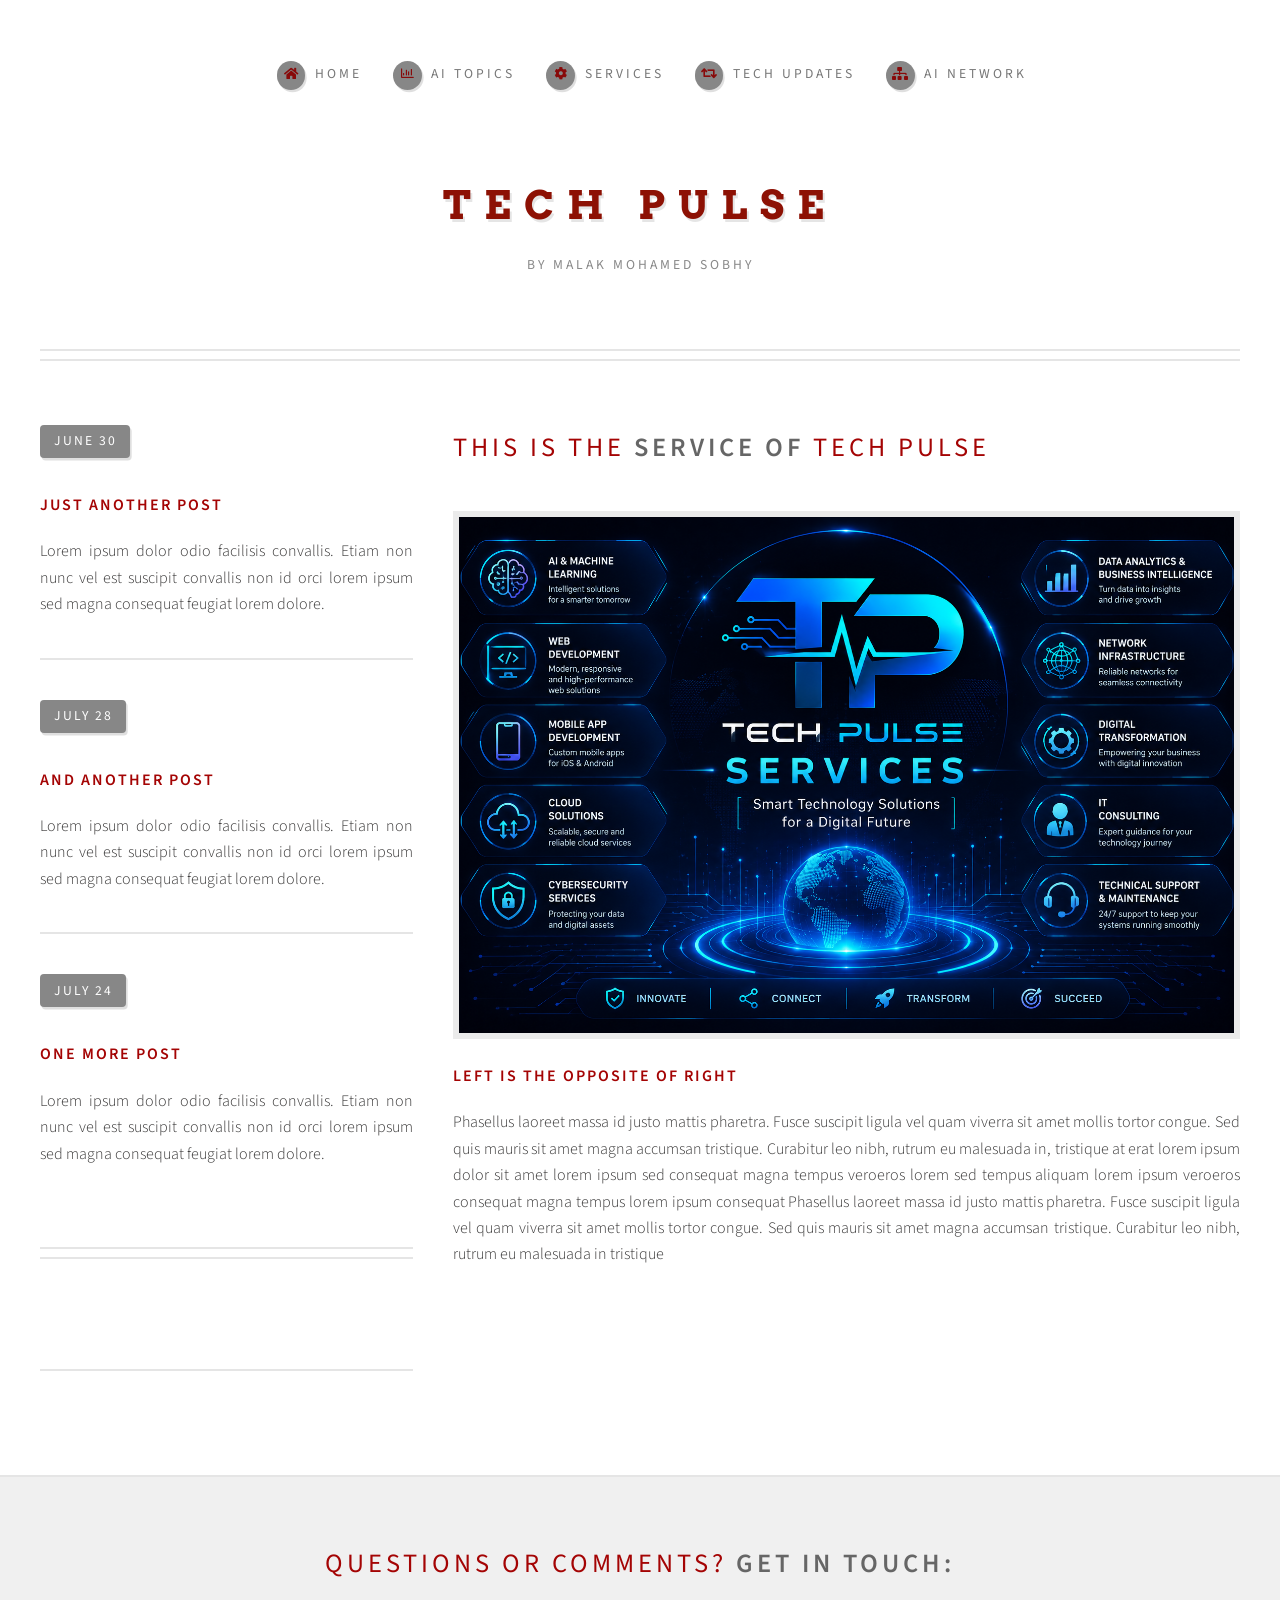
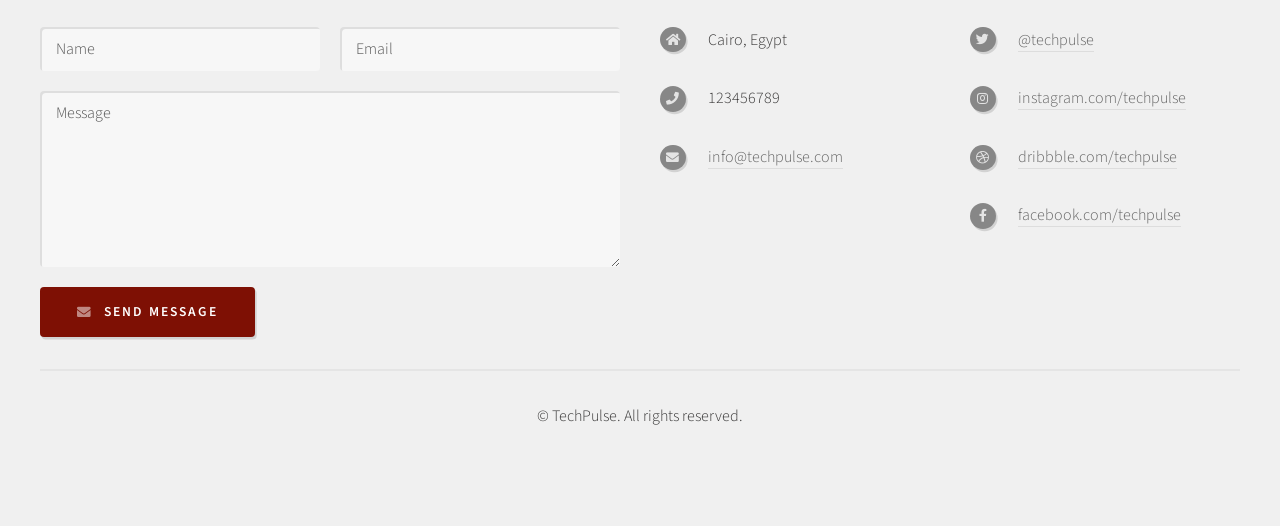
<file: services.html>
<!DOCTYPE HTML>
<!--
	Strongly Typed by HTML5 UP
	html5up.net | @ajlkn
	Free for personal and commercial use under the CCA 3.0 license (html5up.net/license)
-->
<html lang="en">
	<head>
		<title>Services - Tech Pulse</title>
		<meta charset="utf-8" />
		<meta name="viewport" content="width=device-width, initial-scale=1, user-scalable=no" />
		<link rel="stylesheet" href="assets/css/main.css" />
	</head>
	<body class="left-sidebar is-preload">
		<div id="page-wrapper">

			<!-- Header -->
				<section id="header">
					<div class="container">

						<!-- Logo -->
							<h1 id="logo"><a href="index.html">Tech Pulse</a></h1>
							<p>By Malak Mohamed Sobhy</p>

						<!-- Nav -->
							<nav id="nav">
								<ul>
									<li><a class="icon solid fa-home" href="index.html"><span>Home</span></a></li>
									<li>
										<a href="ai-topics.html" class="icon fa-chart-bar"><span>AI Topics</span></a>
										<ul>
											<li><a href="web-development.html">Web Development</a></li>
											<li><a href="mobile-apps.html">Mobile Apps</a></li>
											<li><a href="ui-ux-design.html">ui/ux Design</a></li>

											<li><a href="artificial-intelligence.html">Artificial Intelligence</a></li>
											<li><a href="tech-news.html">Tech News</a></li>
										</ul>
									</li>
									<li><a class="icon solid fa-cog" href="services.html"><span>Services</span></a></li>
									<li><a class="icon solid fa-retweet" href="tech-updates.html"><span>Tech Updates</span></a></li>
									<li><a class="icon solid fa-sitemap" href="ai-network.html"><span>AI Network</span></a></li>
								</ul>
							</nav>

					</div>
				</section>

			<!-- Main -->
				<section id="main">
					<div class="container">
						<div class="row">

							<!-- Sidebar -->
								<div id="sidebar" class="col-4 col-12-medium">

									<!-- Excerpts -->
										<section>
											<ul class="divided">
												<li>

													<!-- Excerpt -->
														<article class="box excerpt">
															<header>
																<span class="date">June 30</span>
																<h3><a href="#">Just another post</a></h3>
															</header>
															<p>Lorem ipsum dolor odio facilisis convallis. Etiam non nunc vel est
															suscipit convallis non id orci lorem ipsum sed magna consequat feugiat lorem dolore.</p>
														</article>

												</li>
												<li>

													<!-- Excerpt -->
														<article class="box excerpt">
															<header>
																<span class="date">July 28</span>
																<h3><a href="#">And another post</a></h3>
															</header>
															<p>Lorem ipsum dolor odio facilisis convallis. Etiam non nunc vel est
															suscipit convallis non id orci lorem ipsum sed magna consequat feugiat lorem dolore.</p>
														</article>

												</li>
												<li>

													<!-- Excerpt -->
														<article class="box excerpt">
															<header>
																<span class="date">July 24</span>
																<h3><a href="#">One more post</a></h3>
															</header>
															<p>Lorem ipsum dolor odio facilisis convallis. Etiam non nunc vel est
															suscipit convallis non id orci lorem ipsum sed magna consequat feugiat lorem dolore.</p>
														</article>

												</li>
											</ul>
										</section>

									<!-- Highlights -->
										<section>
											<ul class="divided">
												<li>

													<!-- Highlight -->
														<article class="box highlight">
															<header>
														
														</article>

												</li>
												<li>

													

												</li>
											</ul>
										</section>

								</div>

							<!-- Content -->
								<div id="content" class="col-8 col-12-medium imp-medium">

									<!-- Post -->
										<article class="box post">
											<header>
												<h2> This is the <strong>Service of</strong> TECH pULSE<br/>
												</h2>
											</header>
											<span class="image featured"><img src="images/pic8.png" alt="" /></span>
											<h3>Left is the opposite of right</h3>
											<p>Phasellus laoreet massa id justo mattis pharetra. Fusce suscipit
											ligula vel quam viverra sit amet mollis tortor congue. Sed quis mauris
											sit amet magna accumsan tristique. Curabitur leo nibh, rutrum eu malesuada
											in, tristique at erat lorem ipsum dolor sit amet lorem ipsum sed consequat
											magna tempus veroeros lorem sed tempus aliquam lorem ipsum veroeros
											consequat magna tempus lorem ipsum consequat Phasellus laoreet massa id
											justo mattis pharetra. Fusce suscipit ligula vel quam viverra sit amet
											mollis tortor congue. Sed quis mauris sit amet magna accumsan tristique.
											Curabitur leo nibh, rutrum eu malesuada in tristique</p>
										</article>

								</div>

						</div>
					</div>
				</section>

			<!-- Footer -->
				<section id="footer">
					<div class="container">
						<header>
							<h2>Questions or comments? <strong>Get in touch:</strong></h2>
						</header>
						<div class="row">
							<div class="col-6 col-12-medium">
								<section>
									<form method="post" action="#">
										<div class="row gtr-50">
											<div class="col-6 col-12-small">
												<input name="name" placeholder="Name" type="text" />
											</div>
											<div class="col-6 col-12-small">
												<input name="email" placeholder="Email" type="text" />
											</div>
											<div class="col-12">
												<textarea name="message" placeholder="Message"></textarea>
											</div>
											<div class="col-12">
												<a href="#" class="form-button-submit button icon solid fa-envelope">Send Message</a>
											</div>
										</div>
									</form>
								</section>
							</div>
							<div class="col-6 col-12-medium">
								<section>
									<div class="row">
										<div class="col-6 col-12-small">
											<ul class="icons">
												<li class="icon solid fa-home">
													Cairo, Egypt</li>
												<li class="icon solid fa-phone">
													123456789
												</li>
												<li class="icon solid fa-envelope">
													<a href="#">info@techpulse.com</a>
												</li>
											</ul>
										</div>
										<div class="col-6 col-12-small">
											<ul class="icons">
												<li class="icon brands fa-twitter">
													<a href="#">@techpulse</a>
												</li>
												<li class="icon brands fa-instagram">
													<a href="#">instagram.com/techpulse</a>
												</li>
												<li class="icon brands fa-dribbble">
													<a href="#">dribbble.com/techpulse</a>
												</li>
												<li class="icon brands fa-facebook-f">
													<a href="#">facebook.com/techpulse</a>
												</li>
											</ul>
										</div>
									</div>
								</section>
							</div>
						</div>
					</div>
					<div id="copyright" class="container">
						<ul class="links">
							<li>&copy; TechPulse. All rights reserved.</li>
						</ul>
					</div>
				</section>

		</div>

		<!-- Scripts -->
			<script src="assets/js/jquery.min.js"></script>
			<script src="assets/js/jquery.dropotron.min.js"></script>
			<script src="assets/js/browser.min.js"></script>
			<script src="assets/js/breakpoints.min.js"></script>
			<script src="assets/js/util.js"></script>
			<script src="assets/js/main.js"></script>

	</body>
</html>
</file>
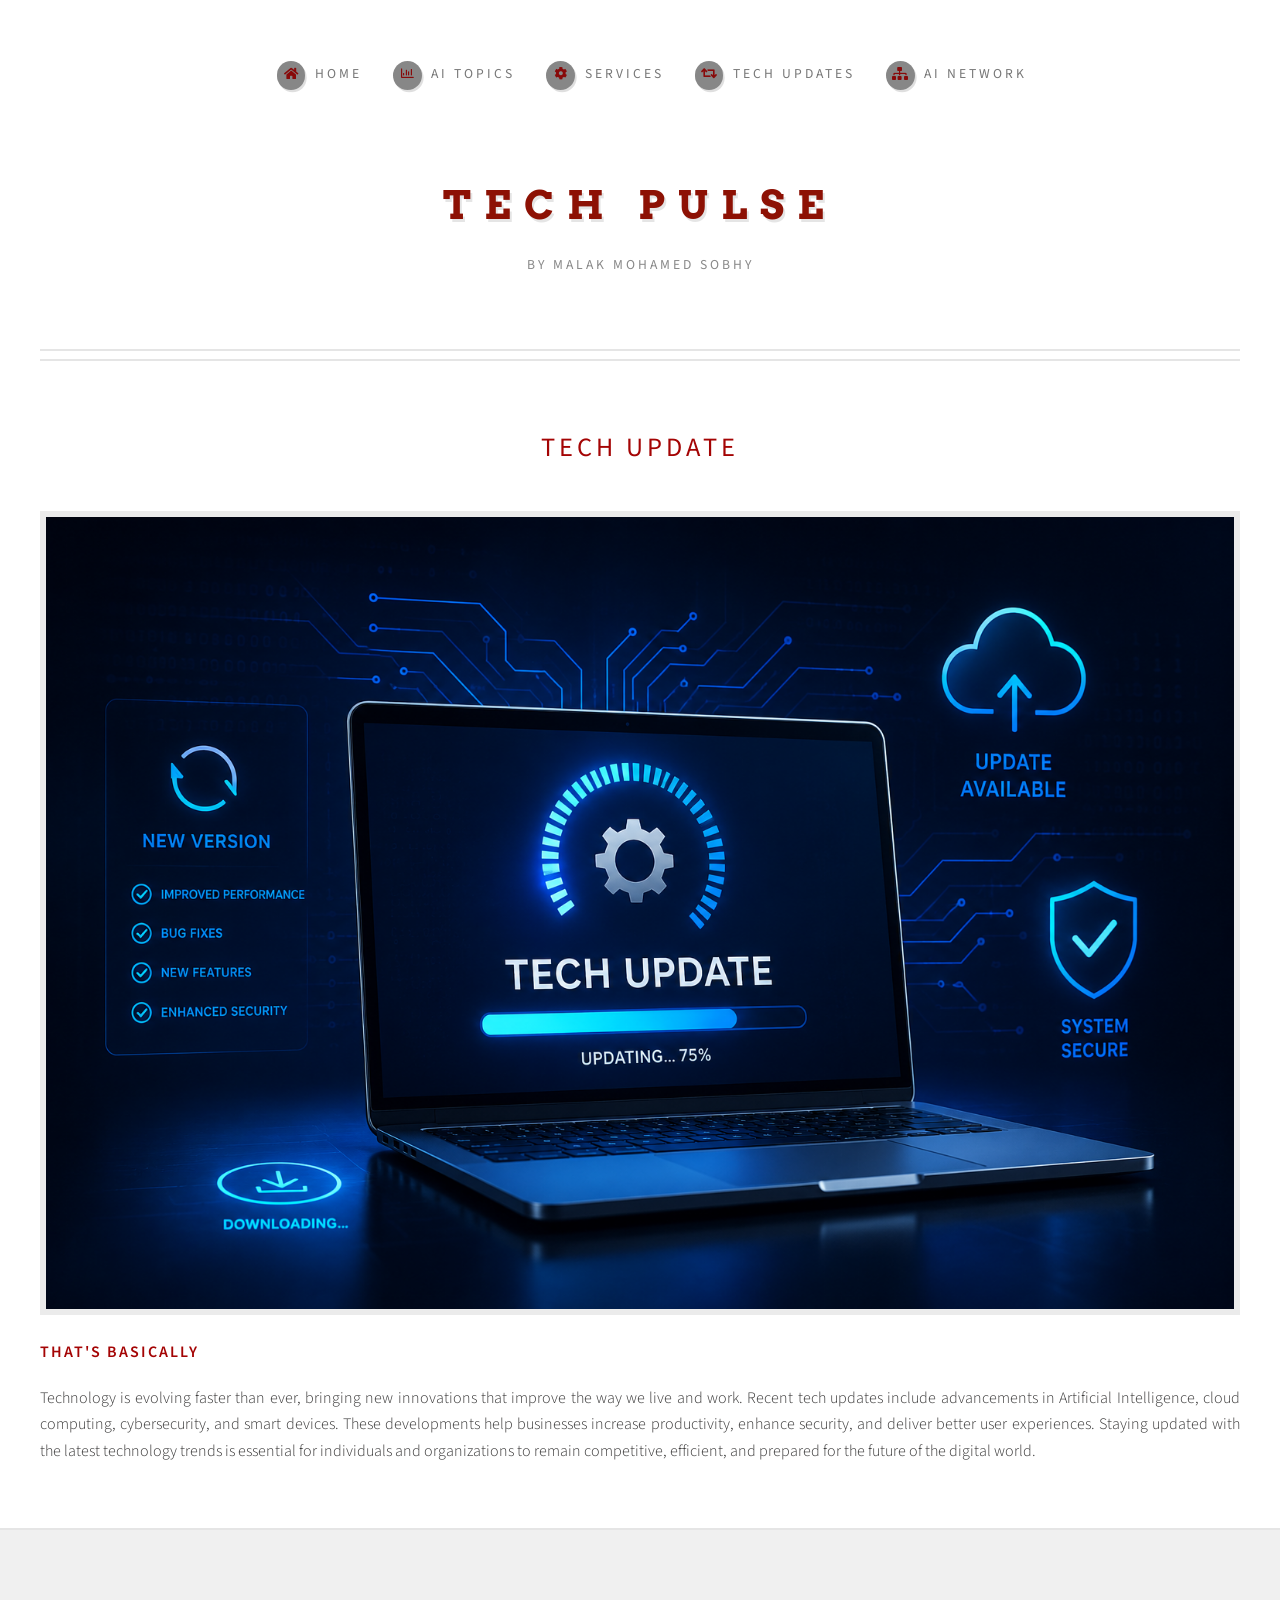
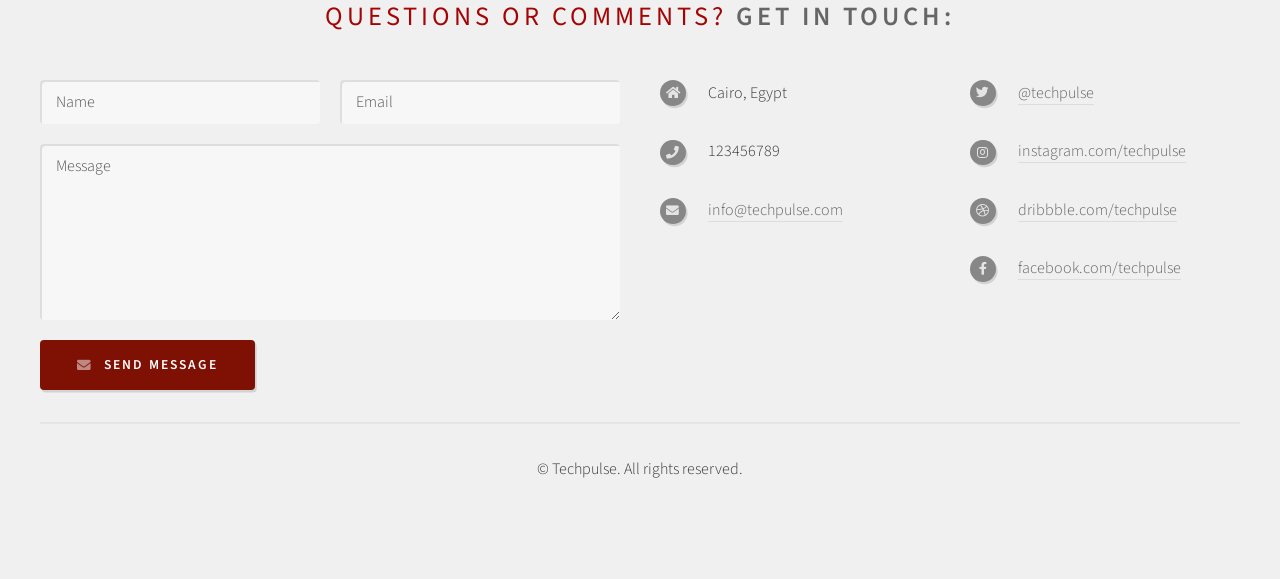
<file: tech-updates.html>
<!DOCTYPE HTML>
<!--
	Strongly Typed by HTML5 UP
	html5up.net | @ajlkn
	Free for personal and commercial use under the CCA 3.0 license (html5up.net/license)
-->
<html lang="en">
	<head>
		<title>tech update - Tech Pulse</title>
		<meta charset="utf-8" />
		<meta name="viewport" content="width=device-width, initial-scale=1, user-scalable=no" />
		<link rel="stylesheet" href="assets/css/main.css" />
	</head>
	<body class="no-sidebar is-preload">
		<div id="page-wrapper">

			<!-- Header -->
				<section id="header">
					<div class="container">

						<!-- Logo -->
							<h1 id="logo"><a href="index.html">Tech Pulse</a></h1>
							<p>By Malak Mohamed Sobhy</p>

						<!-- Nav -->
							<nav id="nav">
								<ul>
									<li><a class="icon solid fa-home" href="index.html"><span>Home</span></a></li>
									<li>
										<a href="#" class="icon fa-chart-bar"><span>AI Topics</span></a>
										<ul>
											<li><a href="#">Web Development</a></li>
											<li><a href="#">Mobile Apps</a></li>
											<li><a href="#">UI/UX Design</a></li>
											<li>
												<a href="#">Artificial Intelligence</a>
											</li>
											<li><a href="#">Tech News</a></li>
										</ul>
									</li>
									<li><a class="icon solid fa-cog" href="services.html"><span>Services</span></a></li>
									<li><a class="icon solid fa-retweet" href="tech-updates.html"><span>Tech Updates</span></a></li>
									<li><a class="icon solid fa-sitemap" href="ai-network.html"><span>AI Network</span></a></li>
								</ul>
							</nav>

					</div>
				</section>

			<!-- Main -->
				<section id="main">
					<div class="container">
						<div id="content">

							<!-- Post -->
								<article class="box post">
									<header>
										<h2> tech update </h2>
									</header>
									<span class="image featured"><img src="images/pic6.png" alt="" /></span>
									<h3>that's basically </h3>
									<p>Technology is evolving faster than ever, bringing new innovations that improve the way we live and work.
									Recent tech updates include advancements in Artificial Intelligence, cloud computing, cybersecurity, and smart devices.
									These developments help businesses increase productivity, enhance security, and deliver better user experiences.
									Staying updated with the latest technology trends is essential for individuals and organizations to remain competitive, efficient, and prepared for the future of the digital world.
									</p>
								</article>

						</div>
					</div>
				</section>

			<!-- Footer -->
				<section id="footer">
					<div class="container">
						<header>
							<h2>Questions or comments? <strong>Get in touch:</strong></h2>
						</header>
						<div class="row">
							<div class="col-6 col-12-medium">
								<section>
									<form method="post" action="#">
										<div class="row gtr-50">
											<div class="col-6 col-12-small">
												<input name="name" placeholder="Name" type="text" />
											</div>
											<div class="col-6 col-12-small">
												<input name="email" placeholder="Email" type="text" />
											</div>
											<div class="col-12">
												<textarea name="message" placeholder="Message"></textarea>
											</div>
											<div class="col-12">
												<a href="#" class="form-button-submit button icon solid fa-envelope">Send Message</a>
											</div>
										</div>
									</form>
								</section>
							</div>
							<div class="col-6 col-12-medium">
								<section>
									<div class="row">
										<div class="col-6 col-12-small">
											<ul class="icons">
												<li class="icon solid fa-home">
													Cairo, Egypt
												</li>
												<li class="icon solid fa-phone">
													123456789
												</li>
												<li class="icon solid fa-envelope">
													<a href="#">info@techpulse.com</a>
												</li>
											</ul>
										</div>
										<div class="col-6 col-12-small">
											<ul class="icons">
												<li class="icon brands fa-twitter">
													<a href="#">@techpulse</a>
												</li>
												<li class="icon brands fa-instagram">
													<a href="#">instagram.com/techpulse</a>
												</li>
												<li class="icon brands fa-dribbble">
													<a href="#">dribbble.com/techpulse</a>
												</li>
												<li class="icon brands fa-facebook-f">
													<a href="#">facebook.com/techpulse</a>
												</li>
											</ul>
										</div>
									</div>
								</section>
							</div>
						</div>
					</div>
					<div id="copyright" class="container">
						<ul class="links">
							<li>&copy; Techpulse. All rights reserved.</li>
						</ul>
					</div>
				</section>

		</div>

		<!-- Scripts -->
			<script src="assets/js/jquery.min.js"></script>
			<script src="assets/js/jquery.dropotron.min.js"></script>
			<script src="assets/js/browser.min.js"></script>
			<script src="assets/js/breakpoints.min.js"></script>
			<script src="assets/js/util.js"></script>
			<script src="assets/js/main.js"></script>

	</body>
</html>
</file>
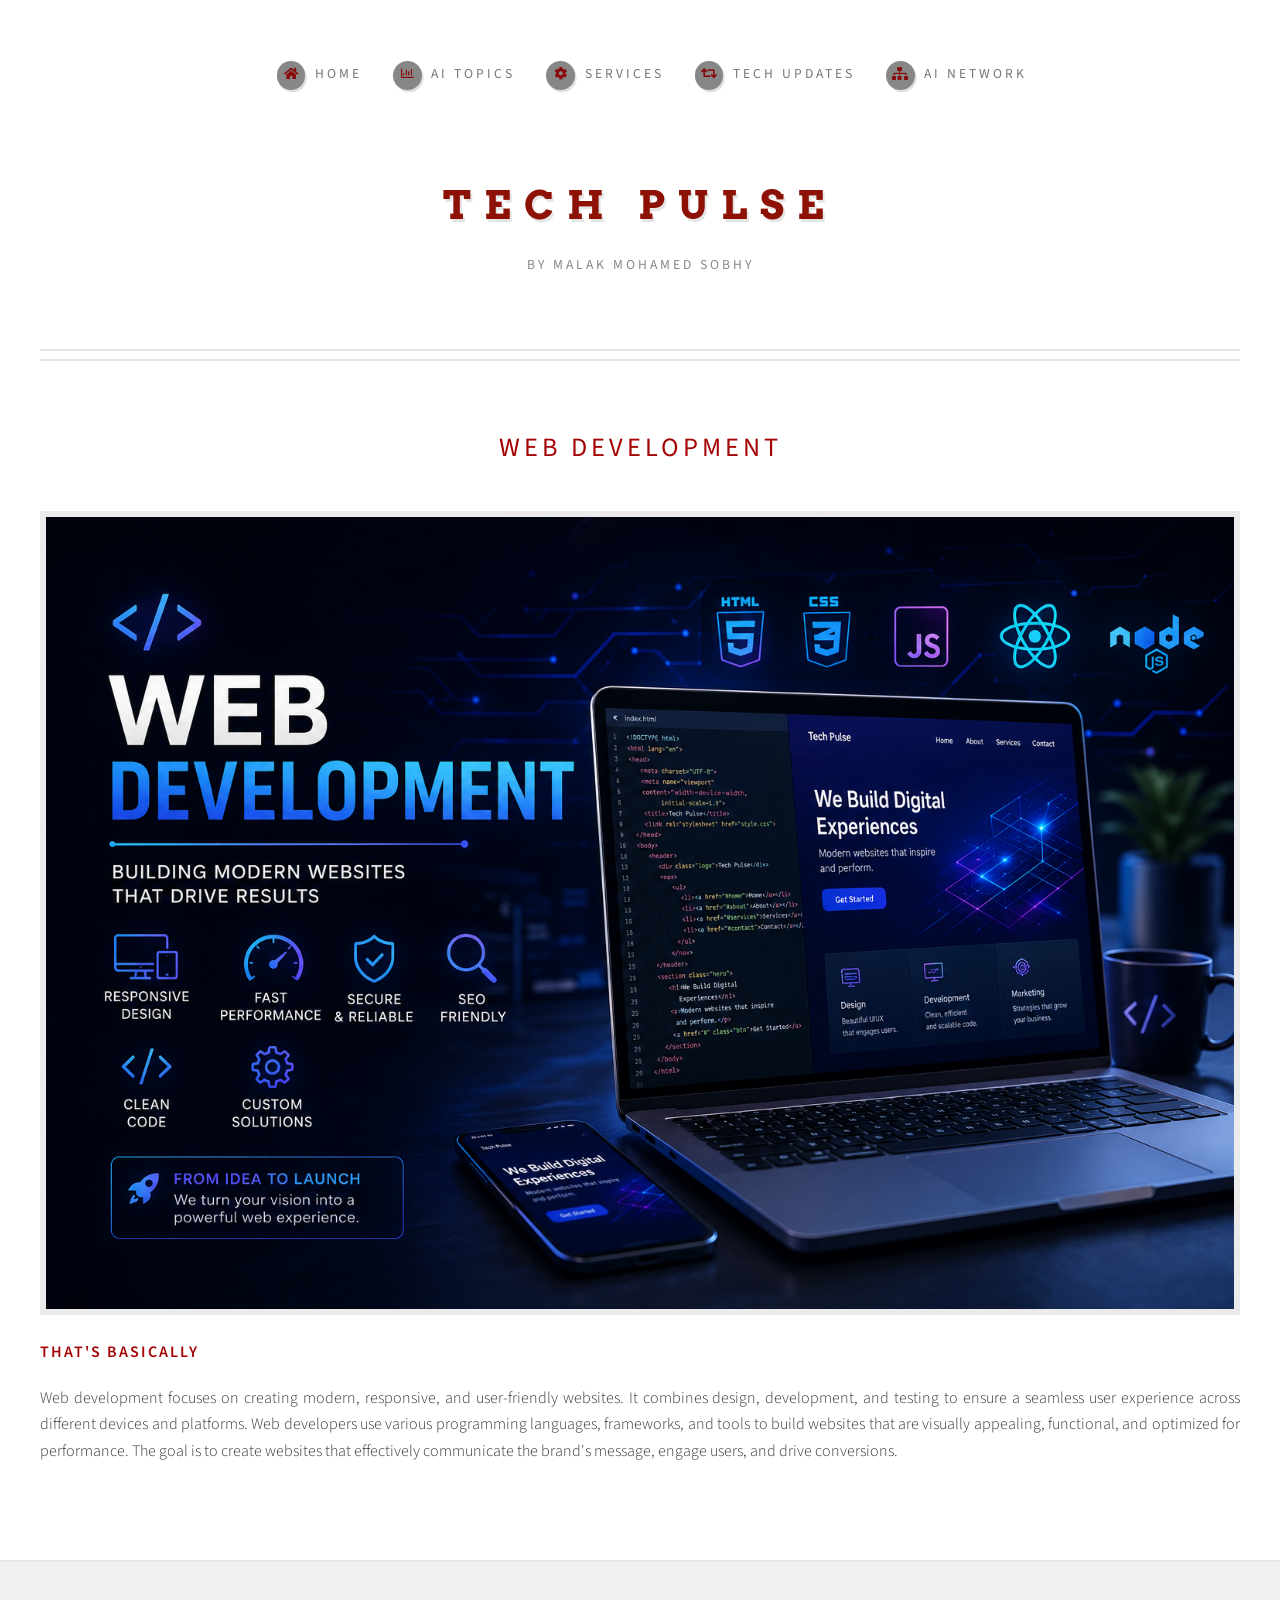
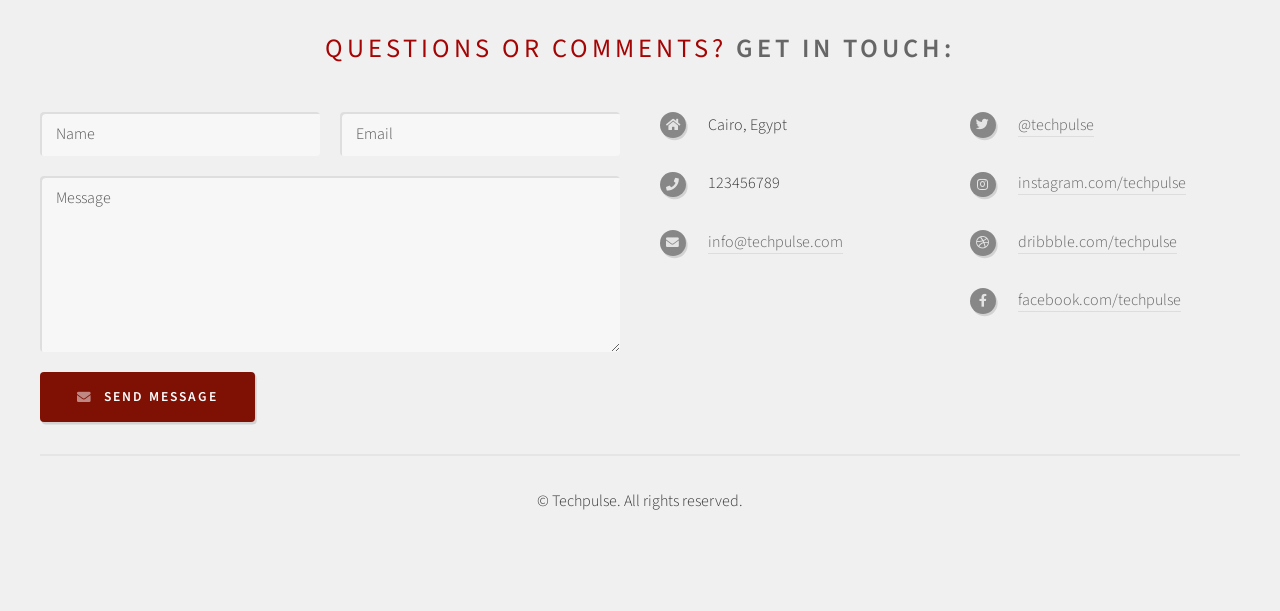
<file: web-development.html>
<!DOCTYPE HTML>
<!--
	Strongly Typed by HTML5 UP
	html5up.net | @ajlkn
	Free for personal and commercial use under the CCA 3.0 license (html5up.net/license)
-->
<html lang="en">
	<head>
		<title>web development - Tech Pulse</title>
		<meta charset="utf-8" />
		<meta name="viewport" content="width=device-width, initial-scale=1, user-scalable=no" />
		<link rel="stylesheet" href="assets/css/main.css" />
	</head>
	<body class="no-sidebar is-preload">
		<div id="page-wrapper">

			<!-- Header -->
				<section id="header">
					<div class="container">

						<!-- Logo -->
							<h1 id="logo"><a href="index.html">Tech Pulse</a></h1>
							<p>By Malak Mohamed Sobhy</p>

						<!-- Nav -->
							<nav id="nav">
								<ul>
									<li><a class="icon solid fa-home" href="index.html"><span>Home</span></a></li>
									<li>
										<a href="#" class="icon fa-chart-bar"><span>AI Topics</span></a>
										<ul>
											<li><a href="#">Web Development</a></li>
											<li><a href="#">Mobile Apps</a></li>
											<li><a href="#">UI/UX Design</a></li>
											<li>
												<a href="#">Artificial Intelligence</a>
											</li>
											<li><a href="#">Tech News</a></li>
										</ul>
									</li>
									<li><a class="icon solid fa-cog" href="services.html"><span>Services</span></a></li>
									<li><a class="icon solid fa-retweet" href="tech-updates.html"><span>Tech Updates</span></a></li>
									<li><a class="icon solid fa-sitemap" href="ai-network.html"><span>AI Network</span></a></li>
								</ul>
							</nav>

					</div>
				</section>

			<!-- Main -->
				<section id="main">
					<div class="container">
						<div id="content">

							<!-- Post -->
								<article class="box post">
									<header>
										<h2> web development </h2>
									</header>
									<span class="image featured"><img src="images/pic9.png" alt="" /></span>
									<h3>that's basically </h3>
									<p>Web development focuses on creating modern, responsive, and user-friendly websites. It combines design,
										development, and testing to ensure a seamless user experience across different devices and platforms.
										 Web developers use various programming languages, frameworks, and tools to build websites that are visually 
										 appealing, functional, and optimized for performance. The goal is to create websites that effectively communicate
									     the brand's message, engage users, and drive conversions.</p>
									</p>
								</article>

						</div>
					</div>
				</section>

			<!-- Footer -->
				<section id="footer">
					<div class="container">
						<header>
							<h2>Questions or comments? <strong>Get in touch:</strong></h2>
						</header>
						<div class="row">
							<div class="col-6 col-12-medium">
								<section>
									<form method="post" action="#">
										<div class="row gtr-50">
											<div class="col-6 col-12-small">
												<input name="name" placeholder="Name" type="text" />
											</div>
											<div class="col-6 col-12-small">
												<input name="email" placeholder="Email" type="text" />
											</div>
											<div class="col-12">
												<textarea name="message" placeholder="Message"></textarea>
											</div>
											<div class="col-12">
												<a href="#" class="form-button-submit button icon solid fa-envelope">Send Message</a>
											</div>
										</div>
									</form>
								</section>
							</div>
							<div class="col-6 col-12-medium">
								<section>
									<div class="row">
										<div class="col-6 col-12-small">
											<ul class="icons">
												<li class="icon solid fa-home">
													Cairo, Egypt
												</li>
												<li class="icon solid fa-phone">
													123456789
												</li>
												<li class="icon solid fa-envelope">
													<a href="#">info@techpulse.com</a>
												</li>
											</ul>
										</div>
										<div class="col-6 col-12-small">
											<ul class="icons">
												<li class="icon brands fa-twitter">
													<a href="#">@techpulse</a>
												</li>
												<li class="icon brands fa-instagram">
													<a href="#">instagram.com/techpulse</a>
												</li>
												<li class="icon brands fa-dribbble">
													<a href="#">dribbble.com/techpulse</a>
												</li>
												<li class="icon brands fa-facebook-f">
													<a href="#">facebook.com/techpulse</a>
												</li>
											</ul>
										</div>
									</div>
								</section>
							</div>
						</div>
					</div>
					<div id="copyright" class="container">
						<ul class="links">
							<li>&copy; Techpulse. All rights reserved.</li>
						</ul>
					</div>
				</section>

		</div>

		<!-- Scripts -->
			<script src="assets/js/jquery.min.js"></script>
			<script src="assets/js/jquery.dropotron.min.js"></script>
			<script src="assets/js/browser.min.js"></script>
			<script src="assets/js/breakpoints.min.js"></script>
			<script src="assets/js/util.js"></script>
			<script src="assets/js/main.js"></script>

	</body>
</html>
</file>
<file: assets/css/main.css>
@import url("fontawesome-all.min.css");
@import url("https://fonts.googleapis.com/css?family=Source+Sans+Pro:300,400,600|Arvo:700");

/*
	Strongly Typed by HTML5 UP
	html5up.net | @ajlkn
	Free for personal and commercial use under the CCA 3.0 license (html5up.net/license)
*/

html, body, div, span, applet, object,
iframe, h1, h2, h3, h4, h5, h6, p, blockquote,
pre, a, abbr, acronym, address, big, cite,
code, del, dfn, em, img, ins, kbd, q, s, samp,
small, strike, strong, sub, sup, tt, var, b,
u, i, center, dl, dt, dd, ol, ul, li, fieldset,
form, label, legend, table, caption, tbody,
tfoot, thead, tr, th, td, article, aside,
canvas, details, embed, figure, figcaption,
footer, header, hgroup, menu, nav, output, ruby,
section, summary, time, mark, audio, video {
	margin: 0;
	padding: 0;
	border: 0;
	font-size: 100%;
	font: inherit;
	vertical-align: baseline;}

article, aside, details, figcaption, figure,
footer, header, hgroup, menu, nav, section {
	display: block;}

body {
	line-height: 1;
}

ol, ul {
	list-style: none;
}

blockquote, q {
	quotes: none;
}

	blockquote:before, blockquote:after, q:before, q:after {
		content: '';
		content: none;
	}

table {
	border-collapse: collapse;
	border-spacing: 0;
}

body {
	-webkit-text-size-adjust: none;
}

mark {
	background-color: transparent;
	color: inherit;
}

input::-moz-focus-inner {
	border: 0;
	padding: 0;
}

input, select, textarea {
	-moz-appearance: none;
	-webkit-appearance: none;
	-ms-appearance: none;
	appearance: none;
}

/* Basic */

	html {
		box-sizing: border-box;
	}

	*, *:before, *:after {
		box-sizing: inherit;
	}

	body {
		background: #f0f0f0;
	}

		body.is-preload *, body.is-preload *:before, body.is-preload *:after {
			-moz-animation: none !important;
			-webkit-animation: none !important;
			-ms-animation: none !important;
			animation: none !important;
			-moz-transition: none !important;
			-webkit-transition: none !important;
			-ms-transition: none !important;
			transition: none !important;
			-o-transition: none !important;
}

	body, input, textarea, select {
		font-family: 'Source Sans Pro';
		font-weight: 300;
		color: #3a3939;
		line-height: 1.65em;
		font-size: 15pt;
	}

	h1, h2, h3, h4, h5, h6 {
		font-weight: 600;
		text-transform: uppercase;
		color: #a40404;
	}

	h1 a, h2 a, h3 a, h4 a, h5 a, h6 a {
		color: inherit;
		text-decoration: none;
		border: 0;
	}

	h2 {
		font-size: 1.65em;
		font-weight: 400;
		letter-spacing: 4px;
		margin: 0 0 1.5em 0;
		line-height: 1.75em;
	}

	h3 {
		font-size: 1em;
		letter-spacing: 2px;
		margin: 0 0 1.25em 0;
	}

	a {
		-moz-transition: color 0.25s ease-in-out, border-bottom-color 0.25s ease-in-out;
		-webkit-transition: color 0.25s ease-in-out, border-bottom-color 0.25s ease-in-out;
		-ms-transition: color 0.25s ease-in-out, border-bottom-color 0.25s ease-in-out;
		transition: color 0.25s ease-in-out, border-bottom-color 0.25s ease-in-out;
		color: #666;
		text-decoration: none;
		border-bottom: solid 1px #ddd;
		-o-transition: color 0.25s ease-in-out, border-bottom-color 0.25s ease-in-out;
}

		a strong {
			-moz-transition: color 0.25s ease-in-out, border-bottom-color 0.25s ease-in-out;
			-webkit-transition: color 0.25s ease-in-out, border-bottom-color 0.25s ease-in-out;
			-ms-transition: color 0.25s ease-in-out, border-bottom-color 0.25s ease-in-out;
			transition: color 0.25s ease-in-out, border-bottom-color 0.25s ease-in-out;
			-o-transition: color 0.25s ease-in-out, border-bottom-color 0.25s ease-in-out;
}

		a:hover {
			color: #ed786a;
			border-bottom-color: rgba(255, 255, 255, 0);
		}

			a:hover strong {
				color: #ed786a;
			}

	strong, b {
		font-weight: 600;
		color: #666;
	}

	em, i {
		font-style: italic;
	}

	sub {
		position: relative;
		top: 0.5em;
		font-size: 0.8em;
	}

	sup {
		position: relative;
		top: -0.5em;
		font-size: 0.8em;
	}

	hr {
		border: 0;
		border-top: solid 1px #ddd;
	}

	blockquote {
		border-left: solid 0.5em #ddd;
		padding: 1em 0 1em 2em;
		font-style: italic;
	}

	p {
		text-align: justify;
		margin-bottom: 2em;
	}

	ul, ol, dl, table, blockquote {
		margin-bottom: 2em;
	}

	br.clear {
		clear: both;
	}

/* Container */

	.container {
		margin: 0 auto;
		max-width: 100%;
		width: 70em;
	}

		@media screen and (max-width: 1680px) {

			.container {
				width: 68em;
			}

		}

		@media screen and (max-width: 1280px) {

			.container {
				width: calc(100% - 80px);
			}

		}

		@media screen and (max-width: 980px) {

			.container {
				width: calc(100% - 100px);
			}

		}

		@media screen and (max-width: 736px) {

			.container {
				width: calc(100% - 40px);
			}

		}

/* Row */

	.row {
		display: flex;
		flex-wrap: wrap;
		box-sizing: border-box;
		align-items: stretch;
	}

		.row > * {
			box-sizing: border-box;
		}

		.row.gtr-uniform > * > :last-child {
			margin-bottom: 0;
		}

		.row.aln-left {
			justify-content: flex-start;
		}

		.row.aln-center {
			justify-content: center;
		}

		.row.aln-right {
			justify-content: flex-end;
		}

		.row.aln-top {
			align-items: flex-start;
		}

		.row.aln-middle {
			align-items: center;
		}

		.row.aln-bottom {
			align-items: flex-end;
		}

		.row > .imp {
			order: -1;
		}

		.row > .col-1 {
			width: 8.33333%;
		}

		.row > .off-1 {
			margin-left: 8.33333%;
		}

		.row > .col-2 {
			width: 16.66667%;
		}

		.row > .off-2 {
			margin-left: 16.66667%;
		}

		.row > .col-3 {
			width: 25%;
		}

		.row > .off-3 {
			margin-left: 25%;
		}

		.row > .col-4 {
			width: 33.33333%;
		}

		.row > .off-4 {
			margin-left: 33.33333%;
		}

		.row > .col-5 {
			width: 41.66667%;
		}

		.row > .off-5 {
			margin-left: 41.66667%;
		}

		.row > .col-6 {
			width: 50%;
		}

		.row > .off-6 {
			margin-left: 50%;
		}

		.row > .col-7 {
			width: 58.33333%;
		}

		.row > .off-7 {
			margin-left: 58.33333%;
		}

		.row > .col-8 {
			width: 66.66667%;
		}

		.row > .off-8 {
			margin-left: 66.66667%;
		}

		.row > .col-9 {
			width: 75%;
		}

		.row > .off-9 {
			margin-left: 75%;
		}

		.row > .col-10 {
			width: 83.33333%;
		}

		.row > .off-10 {
			margin-left: 83.33333%;
		}

		.row > .col-11 {
			width: 91.66667%;
		}

		.row > .off-11 {
			margin-left: 91.66667%;
		}

		.row > .col-12 {
			width: 100%;
		}

		.row > .off-12 {
			margin-left: 100%;
		}

		.row.gtr-0 {
			margin-top: 0px;
			margin-left: 0px;
		}

			.row.gtr-0 > * {
				padding: 0px 0 0 0px;
			}

			.row.gtr-0.gtr-uniform {
				margin-top: 0px;
			}

				.row.gtr-0.gtr-uniform > * {
					padding-top: 0px;
				}

		.row.gtr-25 {
			margin-top: -12.5px;
			margin-left: -12.5px;
		}

			.row.gtr-25 > * {
				padding: 12.5px 0 0 12.5px;
			}

			.row.gtr-25.gtr-uniform {
				margin-top: -12.5px;
			}

				.row.gtr-25.gtr-uniform > * {
					padding-top: 12.5px;
				}

		.row.gtr-50 {
			margin-top: -25px;
			margin-left: -25px;
		}

			.row.gtr-50 > * {
				padding: 25px 0 0 25px;
			}

			.row.gtr-50.gtr-uniform {
				margin-top: -25px;
			}

				.row.gtr-50.gtr-uniform > * {
					padding-top: 25px;
				}

		.row {
			margin-top: -50px;
			margin-left: -50px;
		}

			.row > * {
				padding: 50px 0 0 50px;
			}

			.row.gtr-uniform {
				margin-top: -50px;
			}

				.row.gtr-uniform > * {
					padding-top: 50px;
				}

		.row.gtr-150 {
			margin-top: -75px;
			margin-left: -75px;
		}

			.row.gtr-150 > * {
				padding: 75px 0 0 75px;
			}

			.row.gtr-150.gtr-uniform {
				margin-top: -75px;
			}

				.row.gtr-150.gtr-uniform > * {
					padding-top: 75px;
				}

		.row.gtr-200 {
			margin-top: -100px;
			margin-left: -100px;
		}

			.row.gtr-200 > * {
				padding: 100px 0 0 100px;
			}

			.row.gtr-200.gtr-uniform {
				margin-top: -100px;
			}

				.row.gtr-200.gtr-uniform > * {
					padding-top: 100px;
				}

		@media screen and (max-width: 1680px) {

			.row {
				display: flex;
				flex-wrap: wrap;
				box-sizing: border-box;
				align-items: stretch;
			}

				.row > * {
					box-sizing: border-box;
				}

				.row.gtr-uniform > * > :last-child {
					margin-bottom: 0;
				}

				.row.aln-left {
					justify-content: flex-start;
				}

				.row.aln-center {
					justify-content: center;
				}

				.row.aln-right {
					justify-content: flex-end;
				}

				.row.aln-top {
					align-items: flex-start;
				}

				.row.aln-middle {
					align-items: center;
				}

				.row.aln-bottom {
					align-items: flex-end;
				}

				.row > .imp-xlarge {
					order: -1;
				}

				.row > .col-1-xlarge {
					width: 8.33333%;
				}

				.row > .off-1-xlarge {
					margin-left: 8.33333%;
				}

				.row > .col-2-xlarge {
					width: 16.66667%;
				}

				.row > .off-2-xlarge {
					margin-left: 16.66667%;
				}

				.row > .col-3-xlarge {
					width: 25%;
				}

				.row > .off-3-xlarge {
					margin-left: 25%;
				}

				.row > .col-4-xlarge {
					width: 33.33333%;
				}

				.row > .off-4-xlarge {
					margin-left: 33.33333%;
				}

				.row > .col-5-xlarge {
					width: 41.66667%;
				}

				.row > .off-5-xlarge {
					margin-left: 41.66667%;
				}

				.row > .col-6-xlarge {
					width: 50%;
				}

				.row > .off-6-xlarge {
					margin-left: 50%;
				}

				.row > .col-7-xlarge {
					width: 58.33333%;
				}

				.row > .off-7-xlarge {
					margin-left: 58.33333%;
				}

				.row > .col-8-xlarge {
					width: 66.66667%;
				}

				.row > .off-8-xlarge {
					margin-left: 66.66667%;
				}

				.row > .col-9-xlarge {
					width: 75%;
				}

				.row > .off-9-xlarge {
					margin-left: 75%;
				}

				.row > .col-10-xlarge {
					width: 83.33333%;
				}

				.row > .off-10-xlarge {
					margin-left: 83.33333%;
				}

				.row > .col-11-xlarge {
					width: 91.66667%;
				}

				.row > .off-11-xlarge {
					margin-left: 91.66667%;
				}

				.row > .col-12-xlarge {
					width: 100%;
				}

				.row > .off-12-xlarge {
					margin-left: 100%;
				}

				.row.gtr-0 {
					margin-top: 0px;
					margin-left: 0px;
				}

					.row.gtr-0 > * {
						padding: 0px 0 0 0px;
					}

					.row.gtr-0.gtr-uniform {
						margin-top: 0px;
					}

						.row.gtr-0.gtr-uniform > * {
							padding-top: 0px;
						}

				.row.gtr-25 {
					margin-top: -12.5px;
					margin-left: -12.5px;
				}

					.row.gtr-25 > * {
						padding: 12.5px 0 0 12.5px;
					}

					.row.gtr-25.gtr-uniform {
						margin-top: -12.5px;
					}

						.row.gtr-25.gtr-uniform > * {
							padding-top: 12.5px;
						}

				.row.gtr-50 {
					margin-top: -25px;
					margin-left: -25px;
				}

					.row.gtr-50 > * {
						padding: 25px 0 0 25px;
					}

					.row.gtr-50.gtr-uniform {
						margin-top: -25px;
					}

						.row.gtr-50.gtr-uniform > * {
							padding-top: 25px;
						}

				.row {
					margin-top: -50px;
					margin-left: -50px;
				}

					.row > * {
						padding: 50px 0 0 50px;
					}

					.row.gtr-uniform {
						margin-top: -50px;
					}

						.row.gtr-uniform > * {
							padding-top: 50px;
						}

				.row.gtr-150 {
					margin-top: -75px;
					margin-left: -75px;
				}

					.row.gtr-150 > * {
						padding: 75px 0 0 75px;
					}

					.row.gtr-150.gtr-uniform {
						margin-top: -75px;
					}

						.row.gtr-150.gtr-uniform > * {
							padding-top: 75px;
						}

				.row.gtr-200 {
					margin-top: -100px;
					margin-left: -100px;
				}

					.row.gtr-200 > * {
						padding: 100px 0 0 100px;
					}

					.row.gtr-200.gtr-uniform {
						margin-top: -100px;
					}

						.row.gtr-200.gtr-uniform > * {
							padding-top: 100px;
						}

		}

		@media screen and (max-width: 1280px) {

			.row {
				display: flex;
				flex-wrap: wrap;
				box-sizing: border-box;
				align-items: stretch;
			}

				.row > * {
					box-sizing: border-box;
				}

				.row.gtr-uniform > * > :last-child {
					margin-bottom: 0;
				}

				.row.aln-left {
					justify-content: flex-start;
				}

				.row.aln-center {
					justify-content: center;
				}

				.row.aln-right {
					justify-content: flex-end;
				}

				.row.aln-top {
					align-items: flex-start;
				}

				.row.aln-middle {
					align-items: center;
				}

				.row.aln-bottom {
					align-items: flex-end;
				}

				.row > .imp-large {
					order: -1;
				}

				.row > .col-1-large {
					width: 8.33333%;
				}

				.row > .off-1-large {
					margin-left: 8.33333%;
				}

				.row > .col-2-large {
					width: 16.66667%;
				}

				.row > .off-2-large {
					margin-left: 16.66667%;
				}

				.row > .col-3-large {
					width: 25%;
				}

				.row > .off-3-large {
					margin-left: 25%;
				}

				.row > .col-4-large {
					width: 33.33333%;
				}

				.row > .off-4-large {
					margin-left: 33.33333%;
				}

				.row > .col-5-large {
					width: 41.66667%;
				}

				.row > .off-5-large {
					margin-left: 41.66667%;
				}

				.row > .col-6-large {
					width: 50%;
				}

				.row > .off-6-large {
					margin-left: 50%;
				}

				.row > .col-7-large {
					width: 58.33333%;
				}

				.row > .off-7-large {
					margin-left: 58.33333%;
				}

				.row > .col-8-large {
					width: 66.66667%;
				}

				.row > .off-8-large {
					margin-left: 66.66667%;
				}

				.row > .col-9-large {
					width: 75%;
				}

				.row > .off-9-large {
					margin-left: 75%;
				}

				.row > .col-10-large {
					width: 83.33333%;
				}

				.row > .off-10-large {
					margin-left: 83.33333%;
				}

				.row > .col-11-large {
					width: 91.66667%;
				}

				.row > .off-11-large {
					margin-left: 91.66667%;
				}

				.row > .col-12-large {
					width: 100%;
				}

				.row > .off-12-large {
					margin-left: 100%;
				}

				.row.gtr-0 {
					margin-top: 0px;
					margin-left: 0px;
				}

					.row.gtr-0 > * {
						padding: 0px 0 0 0px;
					}

					.row.gtr-0.gtr-uniform {
						margin-top: 0px;
					}

						.row.gtr-0.gtr-uniform > * {
							padding-top: 0px;
						}

				.row.gtr-25 {
					margin-top: -10px;
					margin-left: -10px;
				}

					.row.gtr-25 > * {
						padding: 10px 0 0 10px;
					}

					.row.gtr-25.gtr-uniform {
						margin-top: -10px;
					}

						.row.gtr-25.gtr-uniform > * {
							padding-top: 10px;
						}

				.row.gtr-50 {
					margin-top: -20px;
					margin-left: -20px;
				}

					.row.gtr-50 > * {
						padding: 20px 0 0 20px;
					}

					.row.gtr-50.gtr-uniform {
						margin-top: -20px;
					}

						.row.gtr-50.gtr-uniform > * {
							padding-top: 20px;
						}

				.row {
					margin-top: -40px;
					margin-left: -40px;
				}

					.row > * {
						padding: 40px 0 0 40px;
					}

					.row.gtr-uniform {
						margin-top: -40px;
					}

						.row.gtr-uniform > * {
							padding-top: 40px;
						}

				.row.gtr-150 {
					margin-top: -60px;
					margin-left: -60px;
				}

					.row.gtr-150 > * {
						padding: 60px 0 0 60px;
					}

					.row.gtr-150.gtr-uniform {
						margin-top: -60px;
					}

						.row.gtr-150.gtr-uniform > * {
							padding-top: 60px;
						}

				.row.gtr-200 {
					margin-top: -80px;
					margin-left: -80px;
				}

					.row.gtr-200 > * {
						padding: 80px 0 0 80px;
					}

					.row.gtr-200.gtr-uniform {
						margin-top: -80px;
					}

						.row.gtr-200.gtr-uniform > * {
							padding-top: 80px;
						}

		}

		@media screen and (max-width: 980px) {

			.row {
				display: flex;
				flex-wrap: wrap;
				box-sizing: border-box;
				align-items: stretch;
			}

				.row > * {
					box-sizing: border-box;
				}

				.row.gtr-uniform > * > :last-child {
					margin-bottom: 0;
				}

				.row.aln-left {
					justify-content: flex-start;
				}

				.row.aln-center {
					justify-content: center;
				}

				.row.aln-right {
					justify-content: flex-end;
				}

				.row.aln-top {
					align-items: flex-start;
				}

				.row.aln-middle {
					align-items: center;
				}

				.row.aln-bottom {
					align-items: flex-end;
				}

				.row > .imp-medium {
					order: -1;
				}

				.row > .col-1-medium {
					width: 8.33333%;
				}

				.row > .off-1-medium {
					margin-left: 8.33333%;
				}

				.row > .col-2-medium {
					width: 16.66667%;
				}

				.row > .off-2-medium {
					margin-left: 16.66667%;
				}

				.row > .col-3-medium {
					width: 25%;
				}

				.row > .off-3-medium {
					margin-left: 25%;
				}

				.row > .col-4-medium {
					width: 33.33333%;
				}

				.row > .off-4-medium {
					margin-left: 33.33333%;
				}

				.row > .col-5-medium {
					width: 41.66667%;
				}

				.row > .off-5-medium {
					margin-left: 41.66667%;
				}

				.row > .col-6-medium {
					width: 50%;
				}

				.row > .off-6-medium {
					margin-left: 50%;
				}

				.row > .col-7-medium {
					width: 58.33333%;
				}

				.row > .off-7-medium {
					margin-left: 58.33333%;
				}

				.row > .col-8-medium {
					width: 66.66667%;
				}

				.row > .off-8-medium {
					margin-left: 66.66667%;
				}

				.row > .col-9-medium {
					width: 75%;
				}

				.row > .off-9-medium {
					margin-left: 75%;
				}

				.row > .col-10-medium {
					width: 83.33333%;
				}

				.row > .off-10-medium {
					margin-left: 83.33333%;
				}

				.row > .col-11-medium {
					width: 91.66667%;
				}

				.row > .off-11-medium {
					margin-left: 91.66667%;
				}

				.row > .col-12-medium {
					width: 100%;
				}

				.row > .off-12-medium {
					margin-left: 100%;
				}

				.row.gtr-0 {
					margin-top: 0px;
					margin-left: 0px;
				}

					.row.gtr-0 > * {
						padding: 0px 0 0 0px;
					}

					.row.gtr-0.gtr-uniform {
						margin-top: 0px;
					}

						.row.gtr-0.gtr-uniform > * {
							padding-top: 0px;
						}

				.row.gtr-25 {
					margin-top: -12.5px;
					margin-left: -12.5px;
				}

					.row.gtr-25 > * {
						padding: 12.5px 0 0 12.5px;
					}

					.row.gtr-25.gtr-uniform {
						margin-top: -12.5px;
					}

						.row.gtr-25.gtr-uniform > * {
							padding-top: 12.5px;
						}

				.row.gtr-50 {
					margin-top: -25px;
					margin-left: -25px;
				}

					.row.gtr-50 > * {
						padding: 25px 0 0 25px;
					}

					.row.gtr-50.gtr-uniform {
						margin-top: -25px;
					}

						.row.gtr-50.gtr-uniform > * {
							padding-top: 25px;
						}

				.row {
					margin-top: -50px;
					margin-left: -50px;
				}

					.row > * {
						padding: 50px 0 0 50px;
					}

					.row.gtr-uniform {
						margin-top: -50px;
					}

						.row.gtr-uniform > * {
							padding-top: 50px;
						}

				.row.gtr-150 {
					margin-top: -75px;
					margin-left: -75px;
				}

					.row.gtr-150 > * {
						padding: 75px 0 0 75px;
					}

					.row.gtr-150.gtr-uniform {
						margin-top: -75px;
					}

						.row.gtr-150.gtr-uniform > * {
							padding-top: 75px;
						}

				.row.gtr-200 {
					margin-top: -100px;
					margin-left: -100px;
				}

					.row.gtr-200 > * {
						padding: 100px 0 0 100px;
					}

					.row.gtr-200.gtr-uniform {
						margin-top: -100px;
					}

						.row.gtr-200.gtr-uniform > * {
							padding-top: 100px;
						}

		}

		@media screen and (max-width: 736px) {

			.row {
				display: flex;
				flex-wrap: wrap;
				box-sizing: border-box;
				align-items: stretch;
			}

				.row > * {
					box-sizing: border-box;
				}

				.row.gtr-uniform > * > :last-child {
					margin-bottom: 0;
				}

				.row.aln-left {
					justify-content: flex-start;
				}

				.row.aln-center {
					justify-content: center;
				}

				.row.aln-right {
					justify-content: flex-end;
				}

				.row.aln-top {
					align-items: flex-start;
				}

				.row.aln-middle {
					align-items: center;
				}

				.row.aln-bottom {
					align-items: flex-end;
				}

				.row > .imp-small {
					order: -1;
				}

				.row > .col-1-small {
					width: 8.33333%;
				}

				.row > .off-1-small {
					margin-left: 8.33333%;
				}

				.row > .col-2-small {
					width: 16.66667%;
				}

				.row > .off-2-small {
					margin-left: 16.66667%;
				}

				.row > .col-3-small {
					width: 25%;
				}

				.row > .off-3-small {
					margin-left: 25%;
				}

				.row > .col-4-small {
					width: 33.33333%;
				}

				.row > .off-4-small {
					margin-left: 33.33333%;
				}

				.row > .col-5-small {
					width: 41.66667%;
				}

				.row > .off-5-small {
					margin-left: 41.66667%;
				}

				.row > .col-6-small {
					width: 50%;
				}

				.row > .off-6-small {
					margin-left: 50%;
				}

				.row > .col-7-small {
					width: 58.33333%;
				}

				.row > .off-7-small {
					margin-left: 58.33333%;
				}

				.row > .col-8-small {
					width: 66.66667%;
				}

				.row > .off-8-small {
					margin-left: 66.66667%;
				}

				.row > .col-9-small {
					width: 75%;
				}

				.row > .off-9-small {
					margin-left: 75%;
				}

				.row > .col-10-small {
					width: 83.33333%;
				}

				.row > .off-10-small {
					margin-left: 83.33333%;
				}

				.row > .col-11-small {
					width: 91.66667%;
				}

				.row > .off-11-small {
					margin-left: 91.66667%;
				}

				.row > .col-12-small {
					width: 100%;
				}

				.row > .off-12-small {
					margin-left: 100%;
				}

				.row.gtr-0 {
					margin-top: 0px;
					margin-left: 0px;
				}

					.row.gtr-0 > * {
						padding: 0px 0 0 0px;
					}

					.row.gtr-0.gtr-uniform {
						margin-top: 0px;
					}

						.row.gtr-0.gtr-uniform > * {
							padding-top: 0px;
						}

				.row.gtr-25 {
					margin-top: -7.5px;
					margin-left: -7.5px;
				}

					.row.gtr-25 > * {
						padding: 7.5px 0 0 7.5px;
					}

					.row.gtr-25.gtr-uniform {
						margin-top: -7.5px;
					}

						.row.gtr-25.gtr-uniform > * {
							padding-top: 7.5px;
						}

				.row.gtr-50 {
					margin-top: -15px;
					margin-left: -15px;
				}

					.row.gtr-50 > * {
						padding: 15px 0 0 15px;
					}

					.row.gtr-50.gtr-uniform {
						margin-top: -15px;
					}

						.row.gtr-50.gtr-uniform > * {
							padding-top: 15px;
						}

				.row {
					margin-top: -30px;
					margin-left: -30px;
				}

					.row > * {
						padding: 30px 0 0 30px;
					}

					.row.gtr-uniform {
						margin-top: -30px;
					}

						.row.gtr-uniform > * {
							padding-top: 30px;
						}

				.row.gtr-150 {
					margin-top: -45px;
					margin-left: -45px;
				}

					.row.gtr-150 > * {
						padding: 45px 0 0 45px;
					}

					.row.gtr-150.gtr-uniform {
						margin-top: -45px;
					}

						.row.gtr-150.gtr-uniform > * {
							padding-top: 45px;
						}

				.row.gtr-200 {
					margin-top: -60px;
					margin-left: -60px;
				}

					.row.gtr-200 > * {
						padding: 60px 0 0 60px;
					}

					.row.gtr-200.gtr-uniform {
						margin-top: -60px;
					}

						.row.gtr-200.gtr-uniform > * {
							padding-top: 60px;
						}

		}

/* Sections/Article */

	section, article {
		margin-bottom: 3em;
	}

	section > :last-child,
	article > :last-child,
	section:last-child,
	article:last-child {
		margin-bottom: 0;
	}

/* Image */

	.image {
		-moz-transition: opacity 0.25s ease-in-out;
		-webkit-transition: opacity 0.25s ease-in-out;
		-ms-transition: opacity 0.25s ease-in-out;
		transition: opacity 0.25s ease-in-out;
		display: inline-block;
		border: solid 6px #ebebeb !important;
		-o-transition: opacity 0.25s ease-in-out;
}

		.image:hover {
			opacity: 0.9;
		}

		.image img {
			display: block;
			width: 100%;
		}

		.image.fit {
			display: block;
			width: 100%;
		}

		.image.featured {
			display: block;
			width: 100%;
			margin: 0 0 1.5em 0;
		}

		.image.left {
			float: left;
			margin: 0 1.5em 1.5em 0;
			position: relative;
			top: 0.5em;
		}

		.image.centered {
			display: block;
			margin: 0 0 2em 0;
		}

			.image.centered img {
				margin: 0 auto;
				width: auto;
			}

/* List */

	ul {
		list-style: disc;
		padding-left: 1em;
	}

		ul li {
			padding-left: 0.5em;
			margin: 0.75em 0 0.75em 0;
		}

			ul li:first-child {
				margin-top: 0;
			}

	ol {
		list-style: decimal;
		padding-left: 1em;
	}

		ol li {
			padding-left: 0.5em;
			margin: 0.75em 0 0.75em 0;
		}

			ol li:first-child {
				margin-top: 0;
			}

/* Links */

	ul.links {
		list-style: none;
		padding-left: 0;
	}

		ul.links li {
			display: inline;
			border-left: solid 1px #d0d0d0;
			padding-left: 1em;
			margin: 0 0 0 1em;
		}

			ul.links li:first-child {
				margin-left: 0;
				padding-left: 0;
				border-left: 0;
			}

/* Actions */

	ul.actions {
		margin-top: 2.5em;
		clear: both;
		list-style: none;
		padding-left: 0;
	}

		ul.actions li {
			padding-left: 0;
			display: inline-block;
			margin: 0 0 0 1em;
		}

			ul.actions li:first-child {
				margin-left: 0;
			}

/* Divided */

	ul.divided {
		list-style: none;
		padding-left: 0;
	}

		ul.divided li {
			border-top: solid 2px #e5e5e5;
			padding-left: 0;
			margin: 2.5em 0 0 0;
			padding: 2.5em 0 0 0;
		}

			ul.divided li:first-child {
				border-top: 0;
				margin-top: 0;
				padding-top: 0;
			}

/* Icons */

	ul.icons {
		list-style: none;
		padding-left: 0;
	}

		ul.icons > li {
			position: relative;
			padding: 2em 0 0 3em;
			margin: 0;
		}

			ul.icons > li:before {
				position: absolute;
				left: 0;
				top: 2.6em;
				display: block;
				font-size: 0.8em;
				background: #878787;
				color: #e4e4e4;
				width: 2em;
				height: 2em;
				border-radius: 2em;
				line-height: 2em;
				text-align: center;
				box-shadow: 0.125em 0.175em 0 0 rgba(0, 0, 0, 0.125);
			}

			ul.icons > li:first-child {
				padding-top: 0;
			}

				ul.icons > li:first-child:before {
					top: 0;
				}

/* Form */

	form label {
		font-weight: 600;
		text-transform: uppercase;
		color: #888;
		display: block;
		margin: 0 0 1em 0;
	}

	form input[type="text"],
	form input[type="email"],
	form input[type="password"],
	form select,
	form textarea {
		-moz-transition: background-color 0.25s ease-in-out;
		-webkit-transition: background-color 0.25s ease-in-out;
		-ms-transition: background-color 0.25s ease-in-out;
		transition: background-color 0.25s ease-in-out;
		-webkit-appearance: none;
		display: block;
		border: 0;
		background: #e8e8e8;
		width: 100%;
		box-shadow: inset 2px 2px 0px 0px rgba(0, 0, 0, 0.1);
		border-radius: 4px;
		line-height: 1.25em;
		padding: 0.75em 1em 0.75em 1em;
		-o-transition: background-color 0.25s ease-in-out;
}

		form input[type="text"]:focus,
		form input[type="email"]:focus,
		form input[type="password"]:focus,
		form select:focus,
		form textarea:focus {
			background: #f0f0f0;
		}

	form textarea {
		min-height: 11em;
	}

	form ::-webkit-input-placeholder {
		color: #555 !important;
		line-height: 1.35em;
	}

	form :-moz-placeholder {
		color: #555 !important;
	}

	form ::-moz-placeholder {
		color: #555 !important;
	}

	form :-ms-input-placeholder {
		color: #555 !important;
	}

	form ::-moz-focus-inner {
		border: 0;
	}

/* Table */

	table {
		width: 100%;
	}

		table tbody tr {
			border-top: solid 1px #E5E5E5;
		}

			table tbody tr:first-child {
				border-top: 0;
			}

		table td {
			padding: 0.75em 1em 0.75em 1em;
		}

		table th {
			text-align: left;
			font-weight: bold;
			padding: 0.75em 1em 0.75em 1em;
		}

		table thead {
			background: #878787;
			color: #fff;
			font-weight: 400;
			text-transform: uppercase;
			border: 0;
			box-shadow: 0.125em 0.175em 0 0 rgba(0, 0, 0, 0.125);
			font-size: 0.85em;
			letter-spacing: 2px;
		}

		table tfoot {
			background: #F0F0F0;
			border-top: solid 2px #E5E5E5;
		}

/* Button */

	input[type="button"],
	input[type="submit"],
	input[type="reset"],
	button,
	.button {
		-moz-transition: all 0.25s ease-in-out;
		-webkit-transition: all 0.25s ease-in-out;
		-ms-transition: all 0.25s ease-in-out;
		transition: all 0.25s ease-in-out;
		-webkit-appearance: none;
		position: relative;
		display: inline-block;
		background: #7e1004;
		color: #fff !important;
		text-transform: uppercase;
		border-radius: 4px;
		border: 0;
		outline: 0;
		font-size: 1em;
		box-shadow: 0.125em 0.175em 0 0 rgba(0, 0, 0, 0.125);
		font-weight: 600;
		text-align: center;
		font-size: 0.85em;
		letter-spacing: 2px;
		padding: 0.85em 2.75em 0.85em 2.75em;
		-o-transition: all 0.25s ease-in-out;
}

		input[type="button"].icon:before,
		input[type="submit"].icon:before,
		input[type="reset"].icon:before,
		button.icon:before,
		.button.icon:before {
			position: relative;
			padding-right: 0.75em;
			opacity: 0.5;
			top: 0.05em;
		}

		input[type="button"]:hover,
		input[type="submit"]:hover,
		input[type="reset"]:hover,
		button:hover,
		.button:hover {
			background: #fd887a;
		}

		input[type="button"]:active,
		input[type="submit"]:active,
		input[type="reset"]:active,
		button:active,
		.button:active {
			background: #ed786a;
		}

		input[type="button"].alt,
		input[type="submit"].alt,
		input[type="reset"].alt,
		button.alt,
		.button.alt {
			background: #878787;
		}

			input[type="button"].alt:hover,
			input[type="submit"].alt:hover,
			input[type="reset"].alt:hover,
			button.alt:hover,
			.button.alt:hover {
				background: #979797;
			}

			input[type="button"].alt:active,
			input[type="submit"].alt:active,
			input[type="reset"].alt:active,
			button.alt:active,
			.button.alt:active {
				background: #878787;
			}

/* Box */

	.no-sidebar .box.post > header {
		text-align: center;
	}

	.box.excerpt .date {
		background: #878787;
		color: #fff;
		font-weight: 400;
		text-transform: uppercase;
		border-radius: 4px;
		border: 0;
		box-shadow: 0.125em 0.175em 0 0 rgba(0, 0, 0, 0.125);
		display: inline-block;
		font-size: 0.85em;
		letter-spacing: 2px;
		padding: 0.25em 1em 0.25em 1em;
		margin: 0 0 2.5em 0;
		-webkit-border-radius: 4px;
		-moz-border-radius: 4px;
		-ms-border-radius: 4px;
		-o-border-radius: 4px;
}

/* Icons */

	.icon {
		text-decoration: none;
		position: relative;
		text-decoration: none;
	}

		.icon:before {
			-moz-osx-font-smoothing: grayscale;
			-webkit-font-smoothing: antialiased;
			display: inline-block;
			font-style: normal;
			font-variant: normal;
			text-rendering: auto;
			line-height: 1;
			text-transform: none !important;
			font-family: 'Font Awesome 5 Free';
			font-weight: 400;
		}

		.icon:before {
			line-height: inherit;
		}

		.icon > .label {
			display: none;
		}

		.icon.solid:before {
			font-weight: 900;
		}

		.icon.brands:before {
			font-family: 'Font Awesome 5 Brands';
		}

/* Page Wrapper */

	#page-wrapper > section {
		margin-bottom: 0;
	}

/* Header */

	#header {
		position: relative;
		position: relative;
		background: #fff;
		text-align: center;
	}

		#header > .container {
			padding: 14em 0 7em 0;
			border-bottom: solid 2px #e5e5e5;
			box-shadow: inset 0px -8px 0px 0px #fff, inset 0px -10px 0px 0px #e5e5e5;
		}

		#header h1 {
			font-family: 'Arvo';
			font-weight: 700;
			color: #8d1104;
			text-shadow: 0.05em 0.075em 0 rgba(0, 0, 0, 0.1);
			font-size: 3em;
			letter-spacing: 13px;
		}

			#header h1 a {
				border: 0;
			}

		#header p {
			text-transform: uppercase;
			font-weight: 400;
			color: #888;
			margin: 2.5em 0 0 0;
			font-size: 0.85em;
			letter-spacing: 3px;
			text-align: center;
		}

/* Nav */

	#nav {
		position: absolute;
		top: 3em;
		left: 0;
		width: 100%;
		cursor: default;
	}

		#nav > ul > li {
			display: inline-block;
			padding-right: 2em;
		}

			#nav > ul > li:last-child {
				padding-right: 0;
			}

			#nav > ul > li > a {
				border: 0;
				text-decoration: none;
				text-transform: uppercase;
				font-weight: 400;
				color: #777;
				outline: 0;
				display: block;
			}

				#nav > ul > li > a:before {
					display: inline-block;
					background: #878787;
					color: #880a0a;
					width: 2.25em;
					font-size: 0.8em;
					height: 2.25em;
					border-radius: 2.25em;
					line-height: 2.1em;
					text-align: center;
					box-shadow: 0.125em 0.175em 0 0 rgba(0, 0, 0, 0.125);
					margin-right: 0.75em;
					-moz-transition: color 0.25s ease-in-out, background 0.25s ease-in-out;
					-webkit-transition: color 0.25s ease-in-out, background 0.25s ease-in-out;
					-o-transition: color 0.25s ease-in-out, background 0.25s ease-in-out;
					-ms-transition: color 0.25s ease-in-out, background 0.25s ease-in-out;
					transition: color 0.25s ease-in-out, background 0.25s ease-in-out;
					-webkit-border-radius: 2.25em;
					-moz-border-radius: 2.25em;
					-ms-border-radius: 2.25em;
					-o-border-radius: 2.25em;
}

				#nav > ul > li > a > span {
					-moz-transition: color 0.25s ease-in-out;
					-webkit-transition: color 0.25s ease-in-out;
					-o-transition: color 0.25s ease-in-out;
					-ms-transition: color 0.25s ease-in-out;
					transition: color 0.25s ease-in-out;
					font-size: 0.85em;
					letter-spacing: 3px;
				}

			#nav > ul > li > ul {
				display: none;
			}

			#nav > ul > li.active > a:before,
			#nav > ul > li:hover > a:before {
				background: #ED786A;
				color: #fff;
			}

			#nav > ul > li.active > a > span,
			#nav > ul > li:hover > a > span {
				color: #ED786A;
			}

	.dropotron {
		text-align: left;
		border: solid 1px #e5e5e5;
		border-radius: 4px;
		background: #fff;
		background: rgba(255, 255, 255, 0.965);
		box-shadow: 0px 2px 2px 0px rgba(0, 0, 0, 0.1);
		padding: 0.75em 0 0.5em 0;
		min-width: 12em;
		margin-top: calc(-0.5em + 1px);
		margin-left: -2px;
		list-style: none;
	}

		.dropotron.level-0 {
			margin-top: 1.5em;
			margin-left: -1em;
		}

			.dropotron.level-0:after {
				content: '';
				display: block;
				position: absolute;
				left: 1.25em;
				top: calc(-0.75em + 1px);
				border-left: solid 0.75em rgba(255, 255, 255, 0);
				border-right: solid 0.75em rgba(255, 255, 255, 0);
				border-bottom: solid 0.75em #fff;
			}

			.dropotron.level-0:before {
				content: '';
				display: block;
				position: absolute;
				left: 1.25em;
				top: -0.75em;
				border-left: solid 0.75em rgba(255, 255, 255, 0);
				border-right: solid 0.75em rgba(255, 255, 255, 0);
				border-bottom: solid 0.75em #ccc;
			}

		.dropotron span, .dropotron a {
			display: block;
			padding: 0.3em 1em 0.3em 1em;
			border: 0;
			border-top: solid 1px #f0f0f0;
			outline: 0;
		}

		.dropotron li {
			padding-left: 0;
			margin: 0;
		}

			.dropotron li:first-child > span, .dropotron li:first-child > a {
				border-top: 0;
				padding-top: 0;
			}

			.dropotron li:hover > span, .dropotron li:hover > a {
				-moz-transition: color 0.25s ease-in-out, border-bottom-color 0.25s ease-in-out;
				-webkit-transition: color 0.25s ease-in-out, border-bottom-color 0.25s ease-in-out;
				-ms-transition: color 0.25s ease-in-out, border-bottom-color 0.25s ease-in-out;
				transition: color 0.25s ease-in-out, border-bottom-color 0.25s ease-in-out;
				color: #ed786a;
				-o-transition: color 0.25s ease-in-out, border-bottom-color 0.25s ease-in-out;
}

/* Features */

	#features {
		position: relative;
		overflow: hidden;
		background: #fff;
		text-align: center;
		padding: 6em 0;
	}

		#features p {
			text-align: center;
		}

		#features ul.actions {
			margin-top: 1.25em;
		}

/* Banner */

	#banner {
		position: relative;
		overflow: hidden;
		background: #ae1e1e;
		color: #fff;
		text-align: center;
		border-top: solid 2px #e5e5e5;
		border-bottom: solid 2px #e5e5e5;
		box-shadow: inset 0px -8px 0px 0px #aa0d0d, inset 0px 8px 0px 0px #aa0d0d;
		position: relative;
		text-transform: uppercase;
		background: url("../../images/banner.jpg");
		background-size: cover;
		padding: 10em 0;
	}

		#banner p {
			font-weight: 400;
			font-size: 2em;
			line-height: 1.5em;
			letter-spacing: 4px;
			text-align: center;
			margin: 0;
		}

		#banner strong {
			color: inherit;
		}

		#banner > .container {
			position: relative;
		}

			#banner > .container:before, #banner > .container:after {
				content: '';
				display: block;
				position: absolute;
				top: 50%;
				width: 35px;
				height: 141px;
				margin-top: -70px;
				background: url("images/bracket.svg");
				opacity: 0.15;
			}

			#banner > .container:before {
				left: 0;
			}

			#banner > .container:after {
				-moz-transform: scaleX(-1);
				-webkit-transform: scaleX(-1);
				-ms-transform: scaleX(-1);
				transform: scaleX(-1);
				right: 0;
				-o-transform: scaleX(-1);
}

/* Main */

	#main {
		position: relative;
		overflow: hidden;
		background: #fff;
		padding: 6em 0;
	}

/* Content */

	#content > section,
	#content > article {
		border-top: solid 2px #e5e5e5;
		box-shadow: inset 0px 8px 0px 0px #fff, inset 0px 10px 0px 0px #e5e5e5;
		margin: 5em 0 0 0;
		padding: 5em 0 0 0;
	}

		#content > section:first-child,
		#content > article:first-child {
			border-top: 0;
			box-shadow: none;
			margin: 0;
			padding: 0;
		}

/* Sidebar */

	#sidebar > section,
	#sidebar > article {
		border-top: solid 2px #e5e5e5;
		box-shadow: inset 0px 8px 0px 0px #fff, inset 0px 10px 0px 0px #e5e5e5;
		margin: 5em 0 0 0;
		padding: 5em 0 0 0;
	}

		#sidebar > section:first-child,
		#sidebar > article:first-child {
			border-top: 0;
			box-shadow: none;
			margin: 0;
			padding: 0;
		}

/* Footer */

	#footer {
		position: relative;
		overflow: hidden;
		border-top: solid 2px #e5e5e5;
		background: #f0f0f0;
		padding: 6em 0 8em 0;
	}

		#footer form input[type="text"],
		#footer form input[type="email"],
		#footer form input[type="password"],
		#footer form select,
		#footer form textarea {
			background: #f7f7f7;
		}

			#footer form input[type="text"]:focus,
			#footer form input[type="email"]:focus,
			#footer form input[type="password"]:focus,
			#footer form select:focus,
			#footer form textarea:focus {
				background: #fff;
			}

		#footer h2 {
			text-align: center;
		}

/* Copyright */

	#copyright {
		border-top: solid 2px #e5e5e5;
		text-align: center;
		margin-top: 6em;
		padding-top: 4em;
	}

/* XLarge */

	@media screen and (max-width: 1680px) {

		/* Basic */

			body, input, textarea, select {
				font-size: 13pt;
			}

	}

/* Large */

	@media screen and (max-width: 1280px) {

		/* Basic */

			body, input, textarea, select {
				font-size: 12pt;
			}

			h2 br, h3 br, h4 br, h5 br, h6 br {
				display: none;
			}

		/* Image */

			.image.left {
				max-width: 50%;
			}

			.image.right {
				max-width: 50%;
			}

		/* Header */

			#header > .container {
				padding: 12em 0 5em 0;
			}

			#header h1 {
				font-size: 2.5em;
			}

		/* Nav */

			#nav > ul > li {
				padding-right: 1.25em;
			}

		/* Features */

			#features {
				padding: 4em 0;
			}

		/* Banner */

			#banner {
				padding: 8em 0;
			}

				#banner > .container {
					padding: 0 4em;
				}

					#banner > .container br {
						display: none;
					}

		/* Main */

			#main {
				padding: 4em 0;
			}

		/* Footer */

			#footer {
				padding: 4em 0;
			}

		/* Copyright */

			#copyright {
				margin-top: 2em;
				padding-top: 2em;
			}

	}

/* Medium */

	#navPanel, #titleBar {
		display: none;
	}

	@media screen and (max-width: 980px) {

		/* Basic */

			html, body {
				overflow-x: hidden;
			}

		/* Header */

			#header > .container {
				padding: 10em 0 7em 0;
			}

		/* Nav */

			#nav {
				display: none;
			}

		/* Nav */

			#page-wrapper {
				-moz-backface-visibility: hidden;
				-webkit-backface-visibility: hidden;
				-ms-backface-visibility: hidden;
				backface-visibility: hidden;
				-moz-transition: transform 0.5s ease;
				-webkit-transition: transform 0.5s ease;
				-ms-transition: transform 0.5s ease;
				transition: transform 0.5s ease;
				padding-bottom: 1px;
				-o-transition: transform 0.5s ease;
}

			#titleBar {
				-moz-backface-visibility: hidden;
				-webkit-backface-visibility: hidden;
				-ms-backface-visibility: hidden;
				backface-visibility: hidden;
				-moz-transition: -moz-transform 0.5s ease;
				-webkit-transition: -webkit-transform 0.5s ease;
				-ms-transition: -ms-transform 0.5s ease;
				transition: transform 0.5s ease;
				display: block;
				height: 44px;
				left: 0;
				position: fixed;
				top: 0;
				width: 100%;
				z-index: 10001;
			}

				#titleBar .toggle {
					text-decoration: none;
					position: absolute;
					left: 0;
					top: 0;
					width: 80px;
					height: 60px;
					border: 0;
				}

					#titleBar .toggle:before {
						-moz-osx-font-smoothing: grayscale;
						-webkit-font-smoothing: antialiased;
						display: inline-block;
						font-style: normal;
						font-variant: normal;
						text-rendering: auto;
						line-height: 1;
						text-transform: none !important;
						font-family: 'Font Awesome 5 Free';
						font-weight: 900;
					}

					#titleBar .toggle:before {
						display: inline-block;
						text-decoration: none;
						content: '\f0c9';
						display: block;
						width: 60px;
						height: 40px;
						background: rgba(232, 232, 232, 0.9);
						border-radius: 4px;
						position: absolute;
						left: 5px;
						top: 5px;
						box-shadow: 0.125em 0.125em 0 0 rgba(0, 0, 0, 0.15);
						text-align: center;
						line-height: 40px;
						font-size: 18px;
						color: #aaa;
					}

					#titleBar .toggle:active:before {
						opacity: 0.5;
					}

			#navPanel {
				-moz-backface-visibility: hidden;
				-webkit-backface-visibility: hidden;
				-ms-backface-visibility: hidden;
				backface-visibility: hidden;
				-moz-transform: translateX(-275px);
				-webkit-transform: translateX(-275px);
				-ms-transform: translateX(-275px);
				transform: translateX(-275px);
				-moz-transition:;
				-webkit-transition:;
				-ms-transition:;
				transition: transform 0.5s ease;
				display: block;
				height: 100%;
				left: 0;
				overflow-y: auto;
				position: fixed;
				top: 0;
				width: 275px;
				z-index: 10002;
				background: #444;
				border-right: solid 2px #3c3c3c;
				font-weight: 400;
				text-transform: uppercase;
				color: #888;
				letter-spacing: 2px;
				font-size: 0.85em;
				-o-transition:;
}

				#navPanel .link {
					display: block;
					color: #ddd;
					text-decoration: none;
					height: 44px;
					line-height: 44px;
					border: 0;
					border-top: solid 1px #3c3c3c;
					padding: 0 1em 0 1em;
				}

					#navPanel .link:first-child {
						border-top: 0;
					}

					#navPanel .link.depth-0 {
						font-weight: 600;
						color: #fff;
					}

				#navPanel .indent-1 {
					display: inline-block;
					width: 1em;
				}

				#navPanel .indent-2 {
					display: inline-block;
					width: 2em;
				}

				#navPanel .indent-3 {
					display: inline-block;
					width: 3em;
				}

				#navPanel .indent-4 {
					display: inline-block;
					width: 4em;
				}

				#navPanel .indent-5 {
					display: inline-block;
					width: 5em;
				}

				#navPanel .depth-0 {
					color: #fff;
				}

			body.navPanel-visible #page-wrapper {
				-moz-transform: translateX(275px);
				-webkit-transform: translateX(275px);
				-ms-transform: translateX(275px);
				transform: translateX(275px);
				-o-transform: translateX(275px);
}

			body.navPanel-visible #titleBar {
				-moz-transform: translateX(275px);
				-webkit-transform: translateX(275px);
				-ms-transform: translateX(275px);
				transform: translateX(275px);
				-o-transform: translateX(275px);
}

			body.navPanel-visible #navPanel {
				-moz-transform: translateX(0);
				-webkit-transform: translateX(0);
				-ms-transform: translateX(0);
				transform: translateX(0);
				-o-transform: translateX(0);
}

		/* Sidebar */

			#sidebar {
				padding-top: 6em;
			}

	}

/* Small */

	@media screen and (max-width: 736px) {

		/* Basic */

			body, input, textarea, select {
				font-size: 11pt;
			}

			h2, h3, h4, h5, h6 {
				font-size: 1.2em;
				letter-spacing: 2px;
				text-align: center;
				margin: 0 0 1em 0;
			}

				h2 br, h3 br, h4 br, h5 br, h6 br {
					display: none;
				}

		/* Image */

			.image.featured {
				margin: 0 0 1.5em 0;
			}

			.image.left {
				max-width: 35%;
			}

			.image.right {
				max-width: 35%;
			}

		/* Button */

			input[type="button"],
			input[type="submit"],
			input[type="reset"],
			button,
			.button {
				letter-spacing: 2px;
				display: block;
				padding: 1em 0 1em 0;
				width: 100%;
			}

		/* Actions */

			ul.actions li {
				display: block;
				margin: 1em 0 0 0;
			}

				ul.actions li:first-child {
					margin-top: 0;
				}

		/* Box */

			.box.excerpt header {
				text-align: center;
			}

		/* Header */

			#header > .container {
				padding: 6em 0 4em 0;
			}

			#header h1 {
				font-size: 2em;
				letter-spacing: 8px;
				line-height: 1.325em;
			}

			#header p {
				margin: 1.25em 0 0 0;
				letter-spacing: 2px;
			}

		/* Banner */

			#banner {
				padding: 5em 0;
			}

				#banner > .container {
					padding: 0;
				}

					#banner > .container:before, #banner > .container:after {
						display: none;
					}

				#banner p {
					font-size: 1.25em;
				}

		/* Features */

			#features {
				padding: 2em 0;
			}

				#features ul.actions {
					margin-top: 0;
				}

		/* Main */

			#main {
				padding: 2em 0;
			}

		/* Content */

			#content > section,
			#content > article {
				margin: 3em 0 0 0;
				padding: 3em 0 0 0;
			}

		/* Sidebar */

			#sidebar {
				padding-top: 3em;
			}

				#sidebar > section,
				#sidebar > article {
					margin: 3em 0 0 0;
					padding: 3em 0 0 0;
				}

		/* Footer */

			#footer {
				padding: 2em 0;
			}

				#footer ul.icons {
					margin-bottom: 0;
				}

		/* Copyright */

			#copyright .links {
				margin-bottom: 0;
			}

				#copyright .links li {
					display: block;
					padding-left: 0;
					margin-left: 0;
					border-left: 0;
				}

	}
</file>
